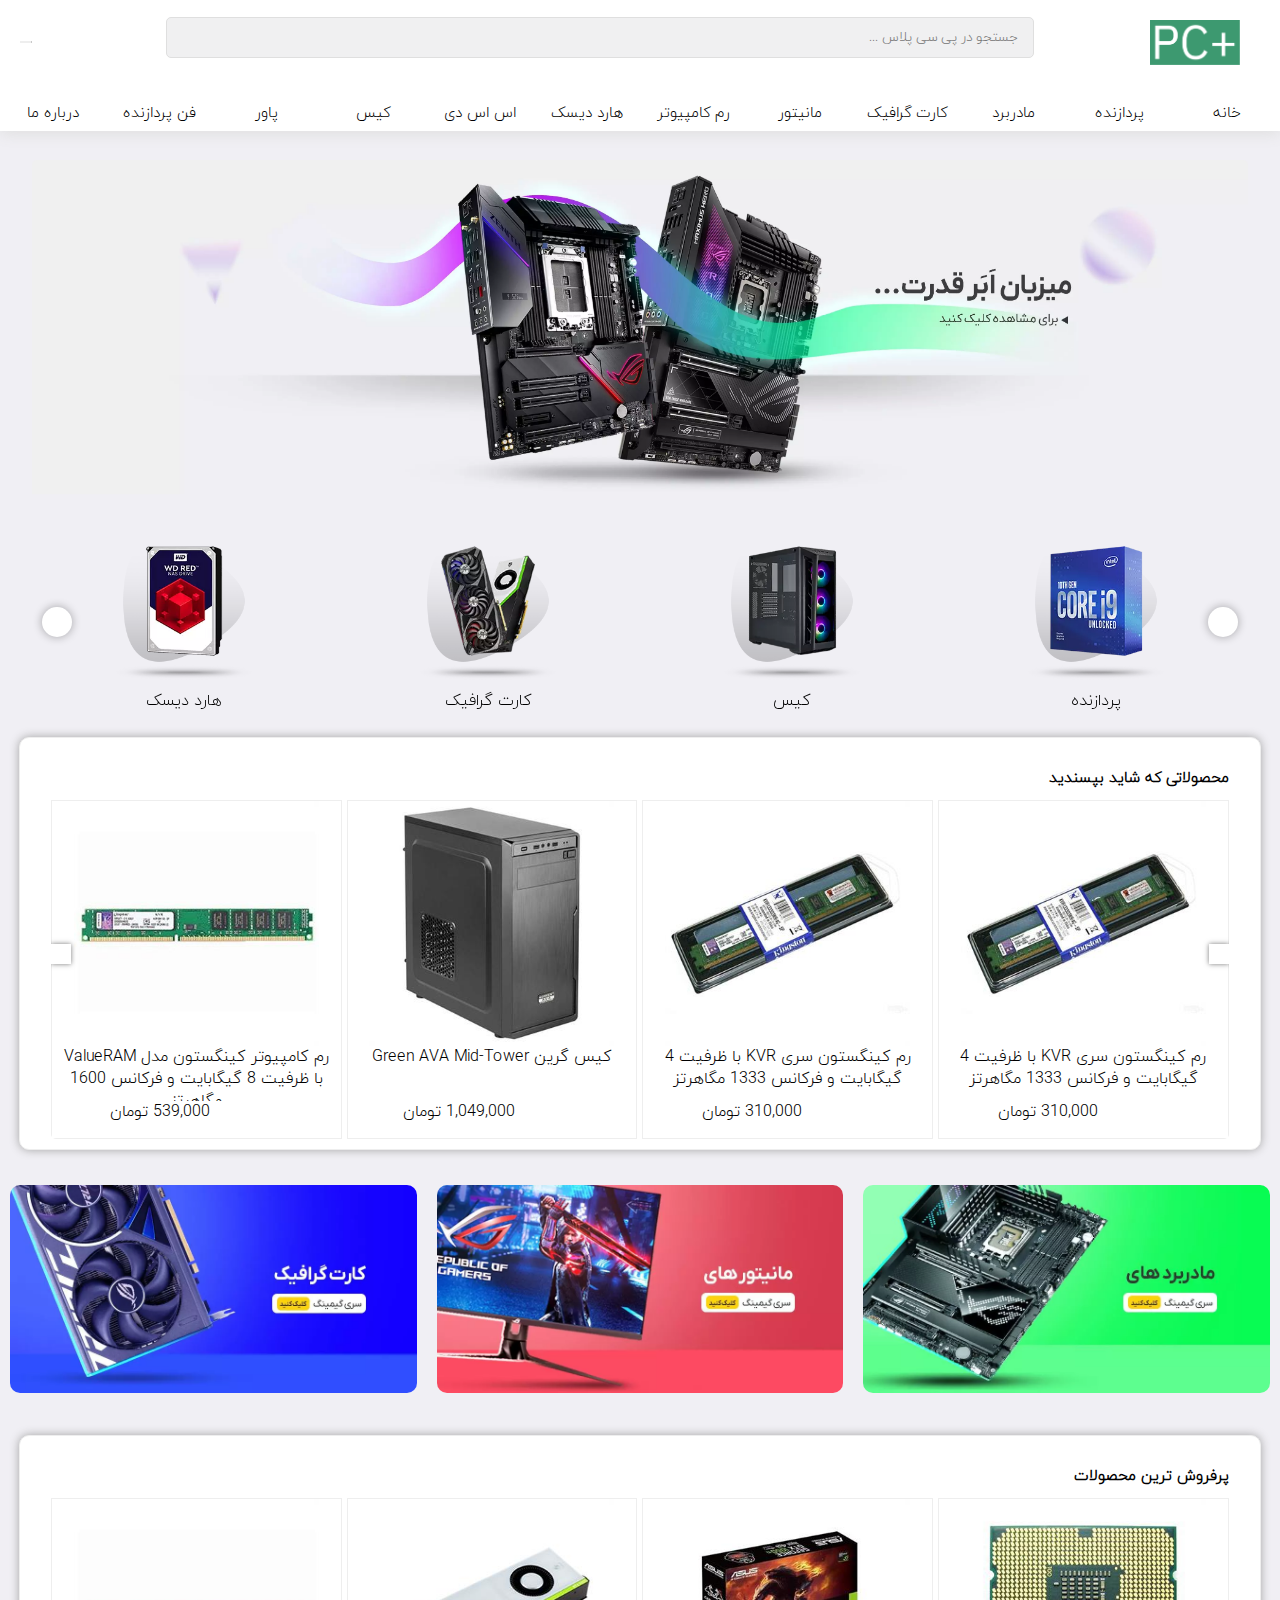
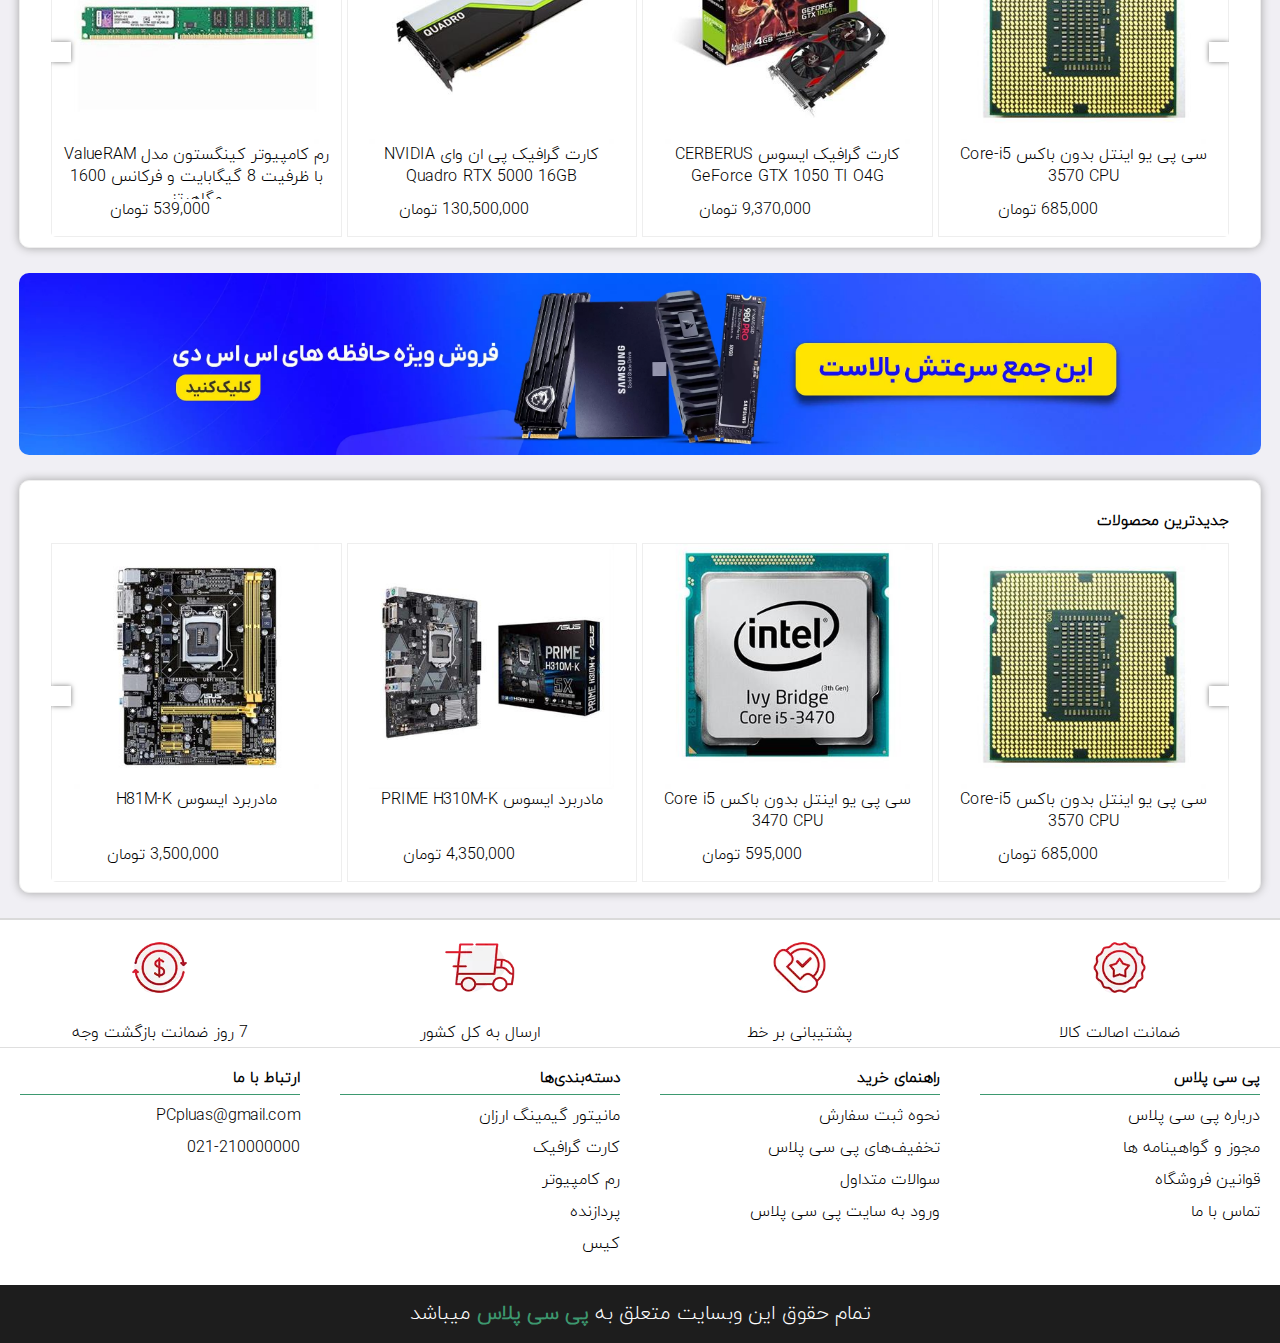
<file: index.html>
<!DOCTYPE html>
<html lang="fa" dir="rtl">

<head>
    <meta charset="UTF-8">
    <meta name="viewport" content="width=device-width, initial-scale=1.0">
    <link rel="stylesheet" href="./css/swiper-bundle.min.css">
    <link rel="stylesheet" href="./css/forall.css">
    <link rel="stylesheet" href="./css/index.css">
    <title>PC+</title>
</head>

<body>
    <div id="coverpage"></div>
    <header>
        <div class="header-top">
            <div class="icon-menu">
                <i class="fas fa-bars"></i>
            </div>
            <div class="logo">
                <img src="./img/WebSite/logo.png" alt="">
            </div>
            <div class="search">
                <input type="search" placeholder="جستجو در پی سی پلاس ...">
                <i class="fas fa-magnifying-glass"></i>
            </div>
            <div class="icons">
                <div class="user">
                    <a href="./login.html"><i class="fas fa-user"></i></a>
                </div>
                <div class="cart">
                    <a href="cart.html"><i class="fas fa-cart-shopping"></i></a>
                </div>
            </div>
        </div>
        <div class="menu-parent">
            <ul class="menu">
                <a href="index.html">
                    <li>خانه</li>
                </a>
                <a href="category.html?category=CPU">
                    <li>پردازنده</li>
                </a>
                <a href="category.html?category=motherboard">
                    <li>مادربرد</li>
                </a>
                <a href="category.html?category=GPU">
                    <li>کارت گرافیک</li>
                </a>
                <a href="category.html?category=monitor">
                    <li>مانیتور</li>
                </a>
                <a href="category.html?category=RAM">
                    <li>رم کامپیوتر</li>
                </a>
                <a href="category.html?category=harddisk">
                    <li>هارد دیسک</li>
                </a>
                <a href="category.html?category=SSD">
                    <li>اس اس دی</li>
                </a>
                <a href="category.html?category=case">
                    <li>کیس</li>
                </a>
                <a href="category.html?category=power">
                    <li>پاور</li>
                </a>
                <a href="category.html?category=fanCPU">
                    <li>فن پردازنده</li>
                </a>
                <a href="aboutus.html">
                    <li>درباره ما</li>
                </a>
            </ul>
        </div>
    </header>
    <main>
        <div class="swiper slider-images">
            <div class="swiper-wrapper">
                <div class="swiper-slide">
                    <a href="category.html?category=motherboard"><img src="./img/WebSite/1.webp" alt="slider"></a>
                </div>
                <div class="swiper-slide">
                    <a href=""><img src="./img/WebSite/2.webp" alt="slider"></a>
                </div>
                <div class="swiper-slide">
                    <a href="category.html?category=GPU"><img src="./img/WebSite/3.webp" alt="slider"></a>
                </div>
                <div class="swiper-slide">
                    <a href="category.html?category=CPU"><img src="./img/WebSite/4.webp" alt="slider"></a>
                </div>

                <div class="swiper-slide">
                    <a href="category.html?category=case"><img src="./img/WebSite/5.webp" alt="slider"></a>
                </div>
                <div class="swiper-slide">
                    <a href="category.html?category=power"><img src="./img/WebSite/6.webp" alt="slider"></a>
                </div>
            </div>
            <div class="btn-right">
                <div class="imgslider-button-prev"><i class="fa fa-chevron-right"></i></div>
            </div>
            <div class="btn-left">
                <div class="imgslider-button-next"><i class="fa fa-chevron-left"></i></div>
            </div>
        </div>
        <div class="swiper list-slider">
            <div class="swiper-wrapper">
                <div class="swiper-slide">
                    <a href="category.html?category=CPU">
                        <img src="./img/WebSite/cpu.webp" alt="">
                        <p>پردازنده</p>
                    </a>
                </div>
                <div class="swiper-slide">
                    <a href="category.html?category=case">
                        <img src="./img/WebSite/case.webp" alt="">
                        <p>کیس</p>
                    </a>
                </div>
                <div class="swiper-slide">
                    <a href="category.html?category=GPU">
                        <img src="./img/WebSite/gpu.webp" alt="">
                        <p>کارت گرافیک</p>
                    </a>
                </div>
                <div class="swiper-slide">
                    <a href="category.html?category=harddisk">
                        <img src="./img/WebSite/hard.webp" alt="">
                        <p>هارد دیسک</p>
                    </a>
                </div>
                <div class="swiper-slide">
                    <a href="category.html?category=motherboard">
                        <img src="./img/WebSite/matherbord.webp" alt="">
                        <p>مادربرد</p>
                    </a>
                </div>
                <div class="swiper-slide">
                    <a href="category.html?category=monitor">
                        <img src="./img/WebSite/monitor.webp" alt="">
                        <p>مانیتور</p>
                    </a>
                </div>
                <div class="swiper-slide">
                    <a href="category.html?category=power">
                        <img src="./img/WebSite/power.webp" alt="">
                        <p>پاور</p>
                    </a>
                </div>
                <div class="swiper-slide">
                    <a href="category.html?category=RAM">
                        <img src="./img/WebSite/ram.webp" alt="">
                        <p>رم کامپیوتر</p>
                    </a>
                </div>
                <div class="swiper-slide">
                    <a href="category.html?category=SSD">
                        <img src="./img/WebSite/ssd.webp" alt="">
                        <p>حافظه SSD</p>
                    </a>
                </div>
            </div>
            <div class="btn-right">
                <div class="button-prev-list"><i class="fa fa-chevron-right"></i></div>
            </div>
            <div class="btn-left">
                <div class="button-next-list"><i class="fa fa-chevron-left"></i></div>
            </div>
        </div>
        <div class="elem-random-product sliders">
            <div class="swiper random-product slider">
                <h6>محصولاتی که شاید بپسندید</h6>
                <div class="swiper-wrapper swiper-wrapper-random">
                </div>
                <div class="btn-right">
                    <div class="button-prev"><i class="fa fa-chevron-right"></i></div>
                </div>
                <div class="btn-left">
                    <div class="button-next"><i class="fa fa-chevron-left"></i></div>
                </div>
            </div>
        </div>
        <div class="pictures">
            <div class="picture">
                <a class="max-768" href="category.html?category=motherboard">
                    <img src="./img/WebSite/10.webp" alt="">
                </a>
                <a class="min-768" href="category.html?category=motherboard">
                    <img src="./img/WebSite/7.webp" alt="">
                </a>
            </div>
            <div class="picture">
                <a class="max-768" href="category.html?category=monitor">
                    <img src="./img/WebSite/11.webp" alt="">
                </a>
                <a class="min-768" href="category.html?category=monitor">
                    <img src="./img/WebSite/8.webp" alt="">
                </a>
            </div>
            <div class="picture">
                <a class="max-768" href="category.html?category=GPU">
                    <img src="./img/WebSite/12.webp" alt="">
                </a>
                <a class="min-768" href="category.html?category=GPU">
                    <img src="./img/WebSite/9.webp" alt="">
                </a>
            </div>
        </div>
        <div class="sliders">
            <div class="swiper slider best-seller">
                <h6>پرفروش ترین محصولات</h6>
                <div class="swiper-wrapper swiper-wrapper-best-seller">
                </div>
                <div class="btn-right">
                    <div class="button-prev"><i class="fa fa-chevron-right"></i></div>
                </div>
                <div class="btn-left">
                    <div class="button-next"><i class="fa fa-chevron-left"></i></div>
                </div>
            </div>
        </div>
        <div class="pics">
            <div class="picture">
                <a class="max-768" href="category.html?category=SSD">
                    <img src="./img/WebSite/13.webp" alt="">
                </a>
                <a class="min-768" href="category.html?category=SSD">
                    <img src="./img/WebSite/14.webp" alt="">
                </a>
            </div>
        </div>
        <div class="sliders">
            <div class="swiper slider new">
                <h6>جدیدترین محصولات</h6>
                <div class="swiper-wrapper swiper-wrapper-new">
                </div>
                <div class="btn-right">
                    <div class="button-prev"><i class="fa fa-chevron-right"></i></div>
                </div>
                <div class="btn-left">
                    <div class="button-next"><i class="fa fa-chevron-left"></i></div>
                </div>
            </div>
        </div>
    </main>
    <footer>
        <div class="top">
            <div class="option">
                <img src="./img/WebSite/15.webp" />
                <p>ضمانت اصالت کالا</p>
            </div>
            <div class="option">
                <img src="./img/WebSite/16.webp" />
                <p>پشتیبانی بر خط</p>
            </div>
            <div class="option">
                <img src="./img/WebSite/17.webp" />
                <p>ارسال به کل کشور</p>
            </div>
            <div class="option">
                <img src="./img/WebSite/18.webp" />
                <p>7 روز ضمانت بازگشت وجه</p>
            </div>
        </div>
        <div class="row">
            <div class="col-lg-4 col-6">
                <h1 class="title-h1">پی سی پلاس</h1>
                <ul>
                    <li><a href="">درباره پی سی پلاس</a></li>
                    <li><a href="">مجوز و گواهینامه ها</a></li>
                    <li><a href="">قوانین فروشگاه</a></li>
                    <li><a href="">تماس با ما</a></li>
                </ul>
            </div>
            <div class="col-lg-4 col-6">
                <h4>راهنمای خرید</h4>
                <ul>
                    <li><a href="">نحوه ثبت سفارش</a></li>
                    <li><a href="">تخفیف‌های پی سی پلاس</a></li>
                    <li><a href="">سوالات متداول</a></li>
                    <li><a href="login.html" title="ورود / ثبت نام در سامانه فروشگاه اینترنتی تاپ رایان">ورود به
                            سایت پی سی پلاس</a></li>
                </ul>
            </div>
            <div class="col-lg-4 col-12">
                <h4>دسته‌بندی‌ها</h4>
                <ul>
                    <li><a href="category.html?category=monitor">مانیتور گیمینگ ارزان</a></li>
                    <li><a href="category.html?category=GPU">کارت گرافیک</a></li>
                    <li><a href="category.html?category=RAM">رم کامپیوتر</a></li>
                    <li><a href="category.html?category=CPU">پردازنده</a></li>
                    <li><a href="category.html?category=case">کیس</a></li>
                </ul>
            </div>
            <div class="col-lg-4 col-12">
                <h4>ارتباط با ما</h4>
                <ul>
                    <li><a href=""><i class="fas fa-envelope"></i> PCpluas@gmail.com </a></li>
                    <li><a href=""><i class="fas fa-phone"></i> 021-210000000 </a></a></li>
                </ul>
            </div>
        </div>
        <div class="copy-right">
            <p>تمام حقوق این وبسایت متعلق به <span>پی سی پلاس</span> میباشد</p>
        </div>
    </footer>
    <script src="./js/sweetalert2.js"></script>
    <script src="./js/swiper-bundle.min.js"></script>
    <script src="./js/fontawesome.js"></script>
    <script src="./js/forall.js"></script>
    <script type="module" src="./js/index.js"></script>
</body>

</html>
</file>
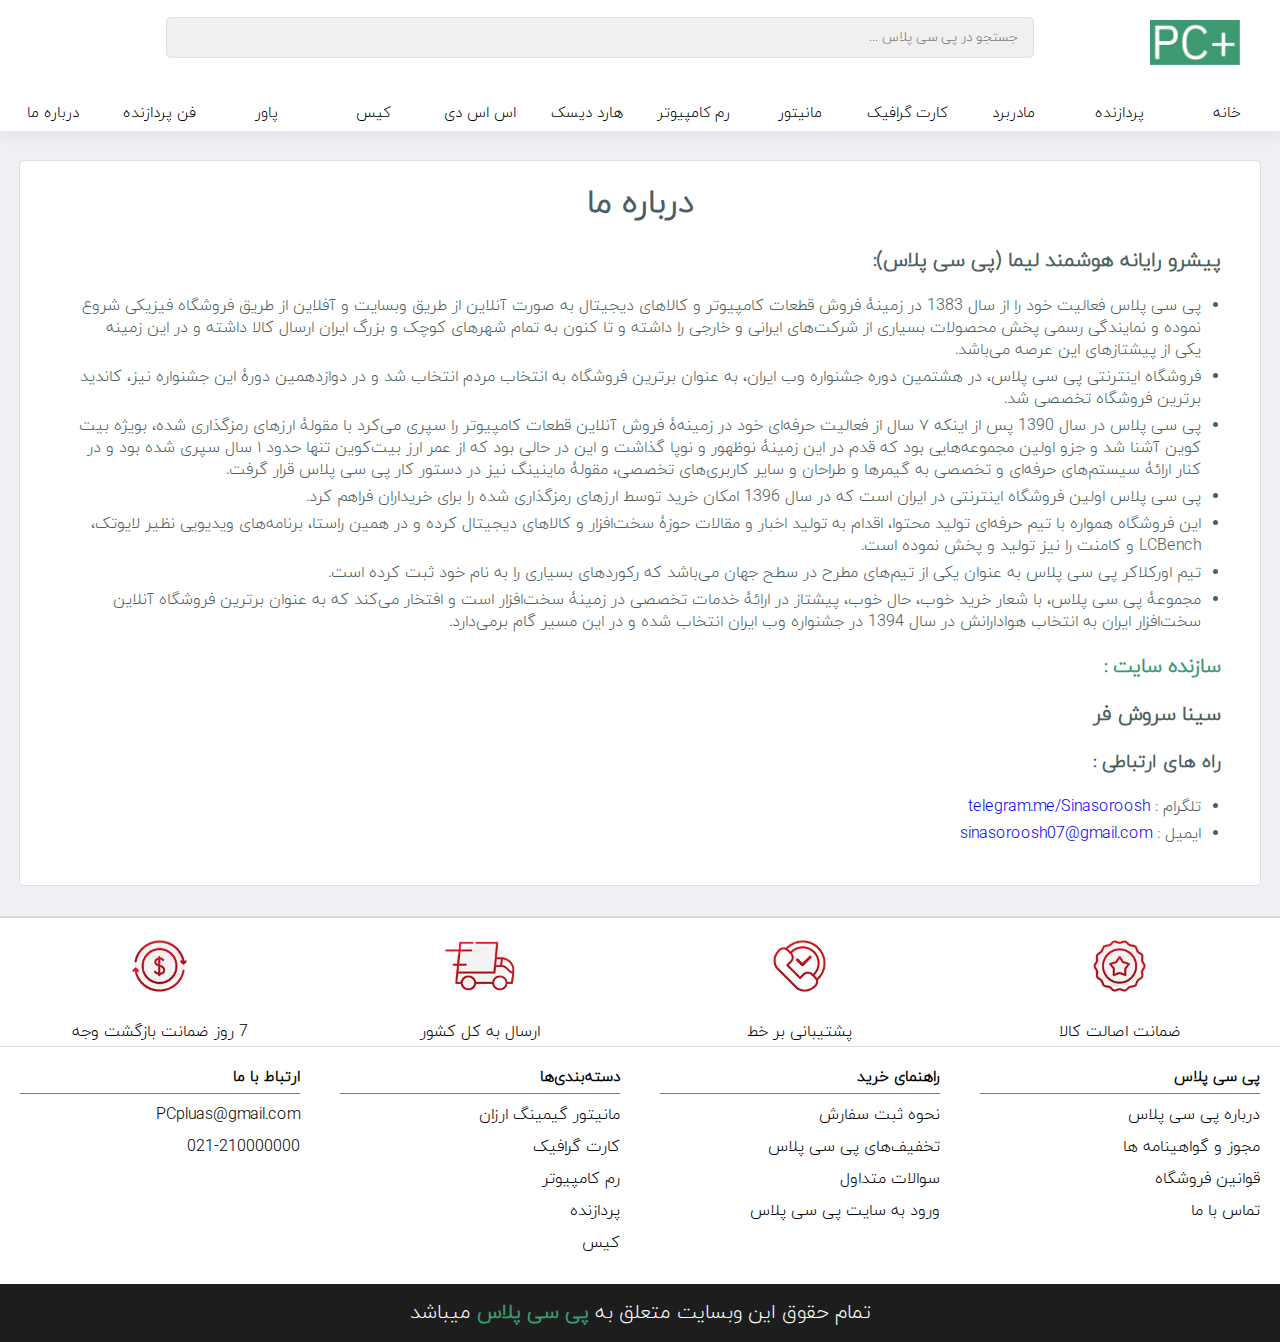
<file: aboutus.html>
<!DOCTYPE html>
<html lang="fa" dir="rtl">

<head>
    <meta charset="UTF-8">
    <meta name="viewport" content="width=device-width, initial-scale=1.0">
    <link rel="stylesheet" href="./css/swiper-bundle.min.css">
    <link rel="stylesheet" href="./css/forall.css">
    <link rel="stylesheet" href="./css/aboutus.css">
    <title>PC+</title>
</head>

<body>
    <div id="coverpage"></div>
    <header>
        <div class="header-top">
            <div class="icon-menu">
                <i class="fas fa-bars"></i>
            </div>
            <div class="logo">
                <img src="./img/WebSite/logo.png" alt="">
            </div>
            <div class="search">
                <input type="search" placeholder="جستجو در پی سی پلاس ...">
                <i class="fas fa-magnifying-glass"></i>
            </div>
            <div class="icons">
                <div class="user">
                    <a href="./login.html"><i class="fas fa-user"></i></a>
                </div>
                <div class="cart">
                    <a href="cart.html"><i class="fas fa-cart-shopping"></i></a>
                </div>
            </div>
        </div>
        <div class="menu-parent">
            <ul class="menu">
                <a href="index.html">
                    <li>خانه</li>
                </a>
                <a href="category.html?category=CPU">
                    <li>پردازنده</li>
                </a>
                <a href="category.html?category=motherboard">
                    <li>مادربرد</li>
                </a>
                <a href="category.html?category=GPU">
                    <li>کارت گرافیک</li>
                </a>
                <a href="category.html?category=monitor">
                    <li>مانیتور</li>
                </a>
                <a href="category.html?category=RAM">
                    <li>رم کامپیوتر</li>
                </a>
                <a href="category.html?category=harddisk">
                    <li>هارد دیسک</li>
                </a>
                <a href="category.html?category=SSD">
                    <li>اس اس دی</li>
                </a>
                <a href="category.html?category=case">
                    <li>کیس</li>
                </a>
                <a href="category.html?category=power">
                    <li>پاور</li>
                </a>
                <a href="category.html?category=fanCPU">
                    <li>فن پردازنده</li>
                </a>
                <a href="aboutus.html">
                    <li>درباره ما</li>
                </a>
            </ul>
        </div>
    </header>
    <main>
        <div class="container">
            <div class="card">
                <div class="head-title">
                    <h1>درباره ما</h1>
                    <div class="text">
                        <div class="box box-1">
                            <h2>پیشرو رایانه هوشمند لیما (پی سی پلاس):</h2>
                            <ul>
                                <li><span>پی سی پلاس فعالیت خود را از سال 1383 در زمینۀ فروش قطعات کامپیوتر و کالاهای دیجیتال به صورت آنلاین از طریق وبسایت و آفلاین از طریق فروشگاه فیزیکی شروع نموده و نمایندگی رسمی پخش محصولات بسیاری از شرکت‌های ایرانی و خارجی را داشته و تا کنون به تمام شهرهای کوچک و بزرگ ایران ارسال کالا داشته و در این زمینه یکی از پیشتازهای این عرصه می‌باشد.</span></li>
                                <li><span>فروشگاه اینترنتی پی سی پلاس، در هشتمین دوره جشنواره وب ایران، به عنوان برترین فروشگاه به انتخاب مردم انتخاب شد و در دوازدهمین دورۀ این جشنواره نیز، کاندید برترین فروشگاه تخصصی شد.</span></li>
                                <li><span>پی سی پلاس در سال 1390 پس از اینکه ۷ سال از فعالیت حرفه‌ای خود در زمینه‌ۀ فروش آنلاین قطعات کامپیوتر را سپری می‌کرد با مقولۀ ارزهای رمزگذاری شده، بویژه بیت کوین آشنا شد و جزو اولین مجموعه‌هایی بود که قدم در این زمینۀ نوظهور و نوپا گذاشت و این در حالی بود که از عمر ارز بیت‌کوین تنها حدود ۱ سال سپری شده بود و در کنار ارائۀ سیستم‌های حرفه‌ای و تخصصی به گیمرها و طراحان و سایر کاربری‌های تخصصی، مقولۀ ماینینگ نیز در دستور کار پی سی پلاس قرار گرفت.</span></li>
                                <li><span>پی سی پلاس اولین فروشگاه اینترنتی در ایران است که در سال 1396 امکان خرید توسط ارزهای رمزگذاری شده را برای خریداران فراهم کرد.</span></li>
                                <li><span>این فروشگاه همواره با تیم حرفه‌ای تولید محتوا، اقدام به تولید اخبار و مقالات حوزۀ سخت‌افزار و کالاهای دیجیتال کرده و در همین راستا، برنامه‌های ویدیویی نظیر لایوتک، LCBench و کامنت را نیز تولید و پخش نموده است.</span></li>
                                <li><span>تیم اورکلاکر پی سی پلاس به عنوان یکی از تیم‌های مطرح در سطح جهان می‌باشد که رکوردهای بسیاری را به نام خود ثبت کرده است.</span></li>
                                <li><span>مجموعۀ پی سی پلاس، با شعار خرید خوب، حال خوب، پیشتاز در ارائۀ خدمات تخصصی در زمینۀ سخت‌افزار است و افتخار می‌کند که به عنوان برترین فروشگاه آنلاین سخت‌افزار ایران به انتخاب هوادارانش در سال 1394 در جشنواره وب ایران انتخاب شده و در این مسیر گام بر‌می‌دارد.</span></li>
                                </ul>
                        </div>
                        <div class="box box-2">
                            <h2>سازنده سایت : </h2>
                            <h2>سینا سروش فر</h2>
                            <h3>راه های ارتباطی : </h3>
                            <ul>
                                <li>تلگرام : <a href="https://telegram.me/Sinasoroosh"><span>telegram.me/Sinasoroosh</span></a></li>
                                <li>ایمیل : <a href="mailto:sinasoroosh07@gmail.com"><span>sinasoroosh07@gmail.com</span></a></li>
                        </div>
                    </div>
                </div>
            </div>
        </div>
    </main>
    <footer>
        <div class="top">
            <div class="option">
                <img src="./img/WebSite/15.webp" />
                <p>ضمانت اصالت کالا</p>
            </div>
            <div class="option">
                <img src="./img/WebSite/16.webp" />
                <p>پشتیبانی بر خط</p>
            </div>
            <div class="option">
                <img src="./img/WebSite/17.webp" />
                <p>ارسال به کل کشور</p>
            </div>
            <div class="option">
                <img src="./img/WebSite/18.webp" />
                <p>7 روز ضمانت بازگشت وجه</p>
            </div>
        </div>
        <div class="row">
            <div class="col-lg-4 col-6">
                <h1 class="title-h1">پی سی پلاس</h1>
                <ul>
                    <li><a href="">درباره پی سی پلاس</a></li>
                    <li><a href="">مجوز و گواهینامه ها</a></li>
                    <li><a href="">قوانین فروشگاه</a></li>
                    <li><a href="">تماس با ما</a></li>
                </ul>
            </div>
            <div class="col-lg-4 col-6">
                <h4>راهنمای خرید</h4>
                <ul>
                    <li><a href="">نحوه ثبت سفارش</a></li>
                    <li><a href="">تخفیف‌های پی سی پلاس</a></li>
                    <li><a href="">سوالات متداول</a></li>
                    <li><a href="login.html" title="ورود / ثبت نام در سامانه فروشگاه اینترنتی تاپ رایان">ورود به
                            سایت پی سی پلاس</a></li>
                </ul>
            </div>
            <div class="col-lg-4 col-12">
                <h4>دسته‌بندی‌ها</h4>
                <ul>
                    <li><a href="category.html?category=monitor">مانیتور گیمینگ ارزان</a></li>
                    <li><a href="category.html?category=GPU">کارت گرافیک</a></li>
                    <li><a href="category.html?category=RAM">رم کامپیوتر</a></li>
                    <li><a href="category.html?category=CPU">پردازنده</a></li>
                    <li><a href="category.html?category=case">کیس</a></li>
                </ul>
            </div>
            <div class="col-lg-4 col-12">
                <h4>ارتباط با ما</h4>
                <ul>
                    <li><a href=""><i class="fas fa-envelope"></i> PCpluas@gmail.com </a></li>
                    <li><a href=""><i class="fas fa-phone"></i> 021-210000000 </a></a></li>
                </ul>
            </div>
        </div>
        <div class="copy-right">
            <p>تمام حقوق این وبسایت متعلق به <span>پی سی پلاس</span> میباشد</p>
        </div>
    </footer>
    <script src="./js/sweetalert2.js"></script>
    <script src="./js/swiper-bundle.min.js"></script>
    <script src="./js/fontawesome.js"></script>
    <script src="./js/forall.js"></script>
</body>

</html>
</file>
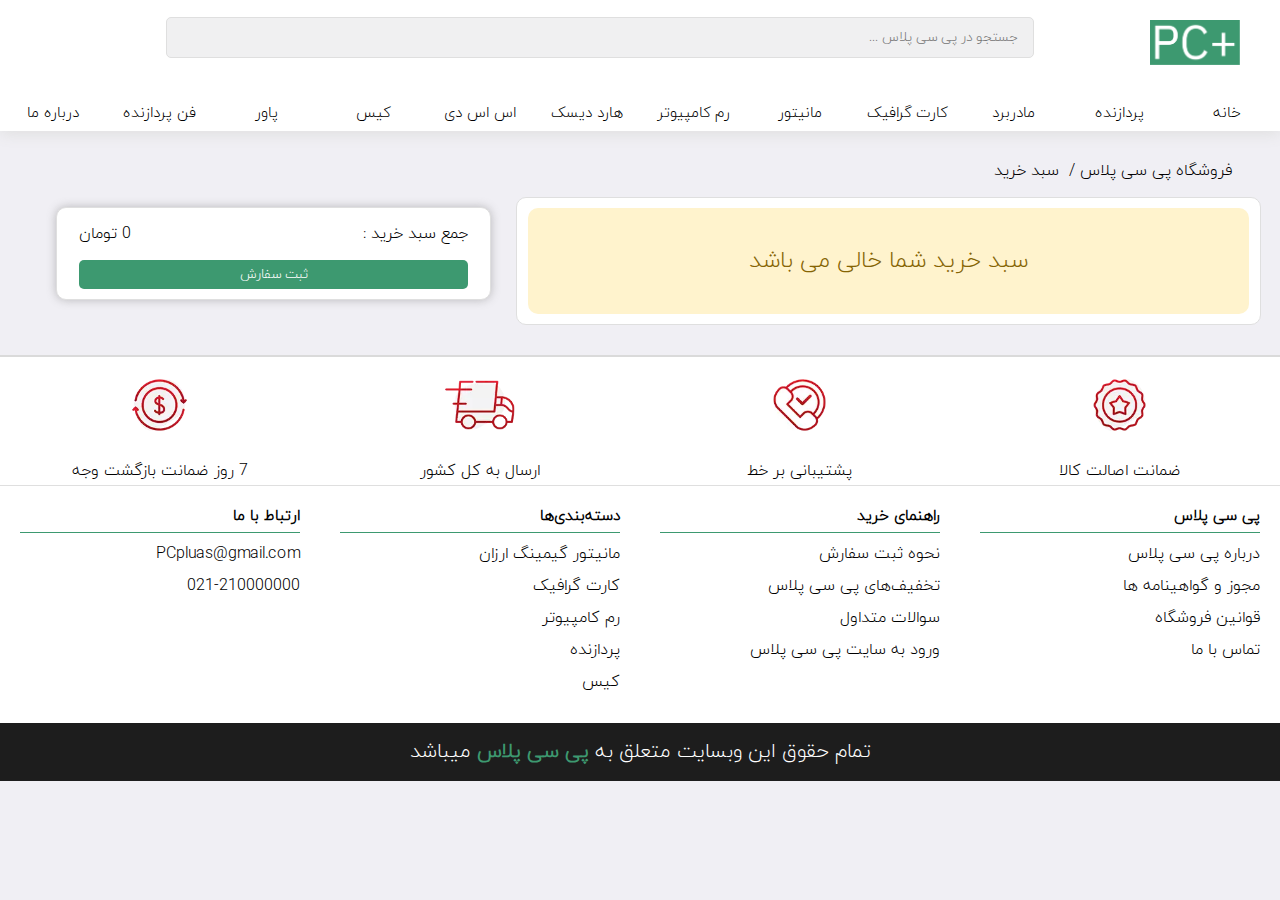
<file: cart.html>
<!DOCTYPE html>
<html lang="fa" dir="rtl">

<head>
    <meta charset="UTF-8">
    <meta name="viewport" content="width=device-width, initial-scale=1.0">
    <link rel="stylesheet" href="./css/swiper-bundle.min.css">
    <link rel="stylesheet" href="./css/forall.css">
    <link rel="stylesheet" href="./css/cart.css">
    <title>PC+</title>
</head>

<body>
    <div id="coverpage"></div>
    <header>
        <div class="header-top">
            <div class="icon-menu">
                <i class="fas fa-bars"></i>
            </div>
            <div class="logo">
                <img src="./img/WebSite/logo.png" alt="">
            </div>
            <div class="search">
                <input type="search" placeholder="جستجو در پی سی پلاس ...">
                <i class="fas fa-magnifying-glass"></i>
            </div>
            <div class="icons">
                <div class="user">
                    <a href="./login.html"><i class="fas fa-user"></i></a>
                </div>
                <div class="cart">
                    <a href="cart.html"><i class="fas fa-cart-shopping"></i></a>
                </div>
            </div>
        </div>
        <div class="menu-parent">
            <ul class="menu">
                <a href="index.html">
                    <li>خانه</li>
                </a>
                <a href="category.html?category=CPU">
                    <li>پردازنده</li>
                </a>
                <a href="category.html?category=motherboard">
                    <li>مادربرد</li>
                </a>
                <a href="category.html?category=GPU">
                    <li>کارت گرافیک</li>
                </a>
                <a href="category.html?category=monitor">
                    <li>مانیتور</li>
                </a>
                <a href="category.html?category=RAM">
                    <li>رم کامپیوتر</li>
                </a>
                <a href="category.html?category=harddisk">
                    <li>هارد دیسک</li>
                </a>
                <a href="category.html?category=SSD">
                    <li>اس اس دی</li>
                </a>
                <a href="category.html?category=case">
                    <li>کیس</li>
                </a>
                <a href="category.html?category=power">
                    <li>پاور</li>
                </a>
                <a href="category.html?category=fanCPU">
                    <li>فن پردازنده</li>
                </a>
                <a href="aboutus.html">
                    <li>درباره ما</li>
                </a>
            </ul>
        </div>
    </header>
    <main>
        <div class="bread-crumb">
            <nav aria-label="breadcrumb">
                <ol class="breadcrumb view">
                    <li class="breadcrumb-item"><a href="index.html">فروشگاه پی سی پلاس / </a></li>
                    <li class="breadcrumb-item"><a href="">سبد خرید</a></li>
                </ol>
            </nav>
        </div>
        <div class="conntent">
            <div class="proudcts">
                <div class="cutaner">
                </div>
            </div>
            <div class="sum">
                <div class="price">
                    <div>
                        <p>جمع سبد خرید :</p>
                    </div>
                    <div>
                        <p class="sum-cart"></p>
                    </div>
                </div>
                <div class="btn">
                    <button>ثبت سفارش</button>
                </div>
            </div>
        </div>
    </main>
    <footer>
        <div class="top">
            <div class="option">
                <img src="./img/WebSite/15.webp" />
                <p>ضمانت اصالت کالا</p>
            </div>
            <div class="option">
                <img src="./img/WebSite/16.webp" />
                <p>پشتیبانی بر خط</p>
            </div>
            <div class="option">
                <img src="./img/WebSite/17.webp" />
                <p>ارسال به کل کشور</p>
            </div>
            <div class="option">
                <img src="./img/WebSite/18.webp" />
                <p>7 روز ضمانت بازگشت وجه</p>
            </div>
        </div>
        <div class="row">
            <div class="col-lg-4 col-6">
                <h1 class="title-h1">پی سی پلاس</h1>
                <ul>
                    <li><a href="">درباره پی سی پلاس</a></li>
                    <li><a href="">مجوز و گواهینامه ها</a></li>
                    <li><a href="">قوانین فروشگاه</a></li>
                    <li><a href="">تماس با ما</a></li>
                </ul>
            </div>
            <div class="col-lg-4 col-6">
                <h4>راهنمای خرید</h4>
                <ul>
                    <li><a href="">نحوه ثبت سفارش</a></li>
                    <li><a href="">تخفیف‌های پی سی پلاس</a></li>
                    <li><a href="">سوالات متداول</a></li>
                    <li><a href="login.html" title="ورود / ثبت نام در سامانه فروشگاه اینترنتی تاپ رایان">ورود به
                            سایت پی سی پلاس</a></li>
                </ul>
            </div>
            <div class="col-lg-4 col-12">
                <h4>دسته‌بندی‌ها</h4>
                <ul>
                    <li><a href="category.html?category=monitor">مانیتور گیمینگ ارزان</a></li>
                    <li><a href="category.html?category=GPU">کارت گرافیک</a></li>
                    <li><a href="category.html?category=RAM">رم کامپیوتر</a></li>
                    <li><a href="category.html?category=CPU">پردازنده</a></li>
                    <li><a href="category.html?category=case">کیس</a></li>
                </ul>
            </div>
            <div class="col-lg-4 col-12">
                <h4>ارتباط با ما</h4>
                <ul>
                    <li><a href=""><i class="fas fa-envelope"></i> PCpluas@gmail.com </a></li>
                    <li><a href=""><i class="fas fa-phone"></i> 021-210000000 </a></a></li>
                </ul>
            </div>
        </div>
        <div class="copy-right">
            <p>تمام حقوق این وبسایت متعلق به <span>پی سی پلاس</span> میباشد</p>
        </div>
    </footer>
    <script src="./js/sweetalert2.js"></script>
    <script src="./js/swiper-bundle.min.js"></script>
    <script src="./js/fontawesome.js"></script>
    <script src="./js/forall.js"></script>
    <script src="./js/cart.js"></script>
</body>

</html>
</file>
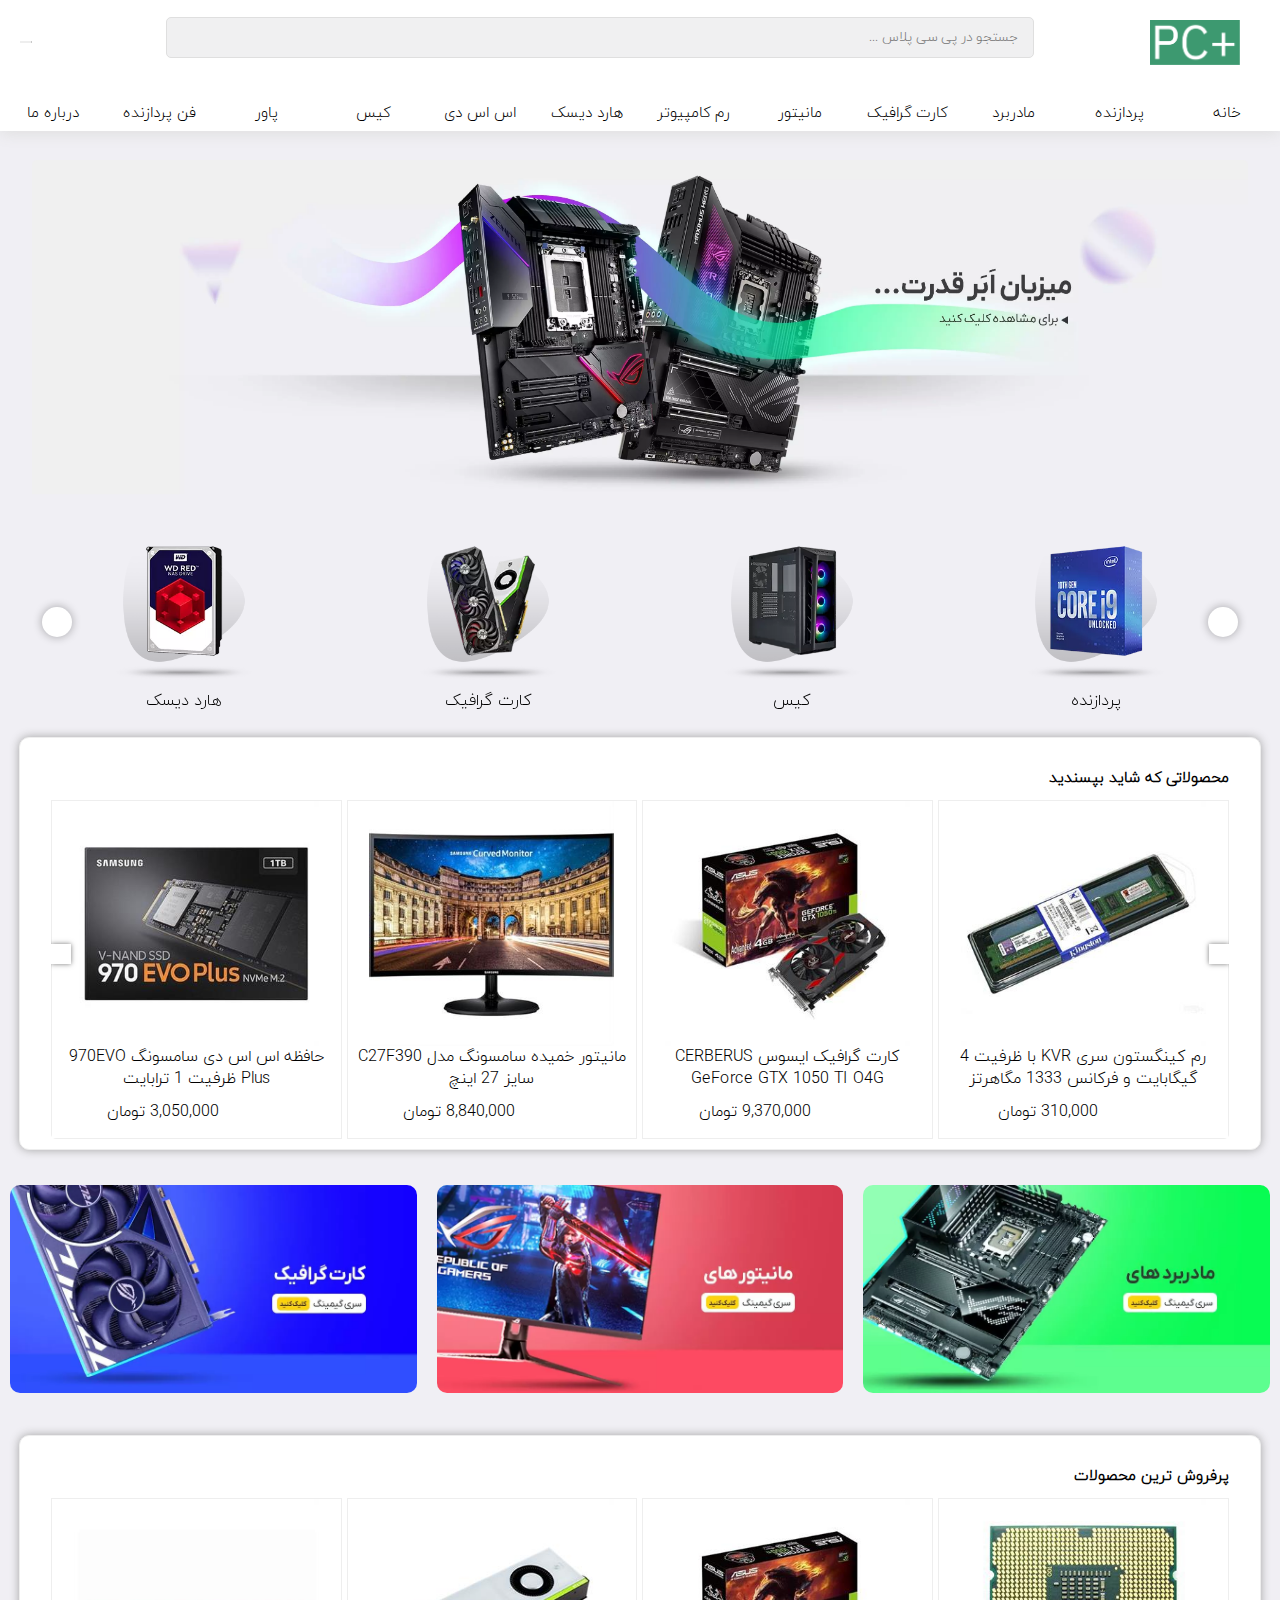
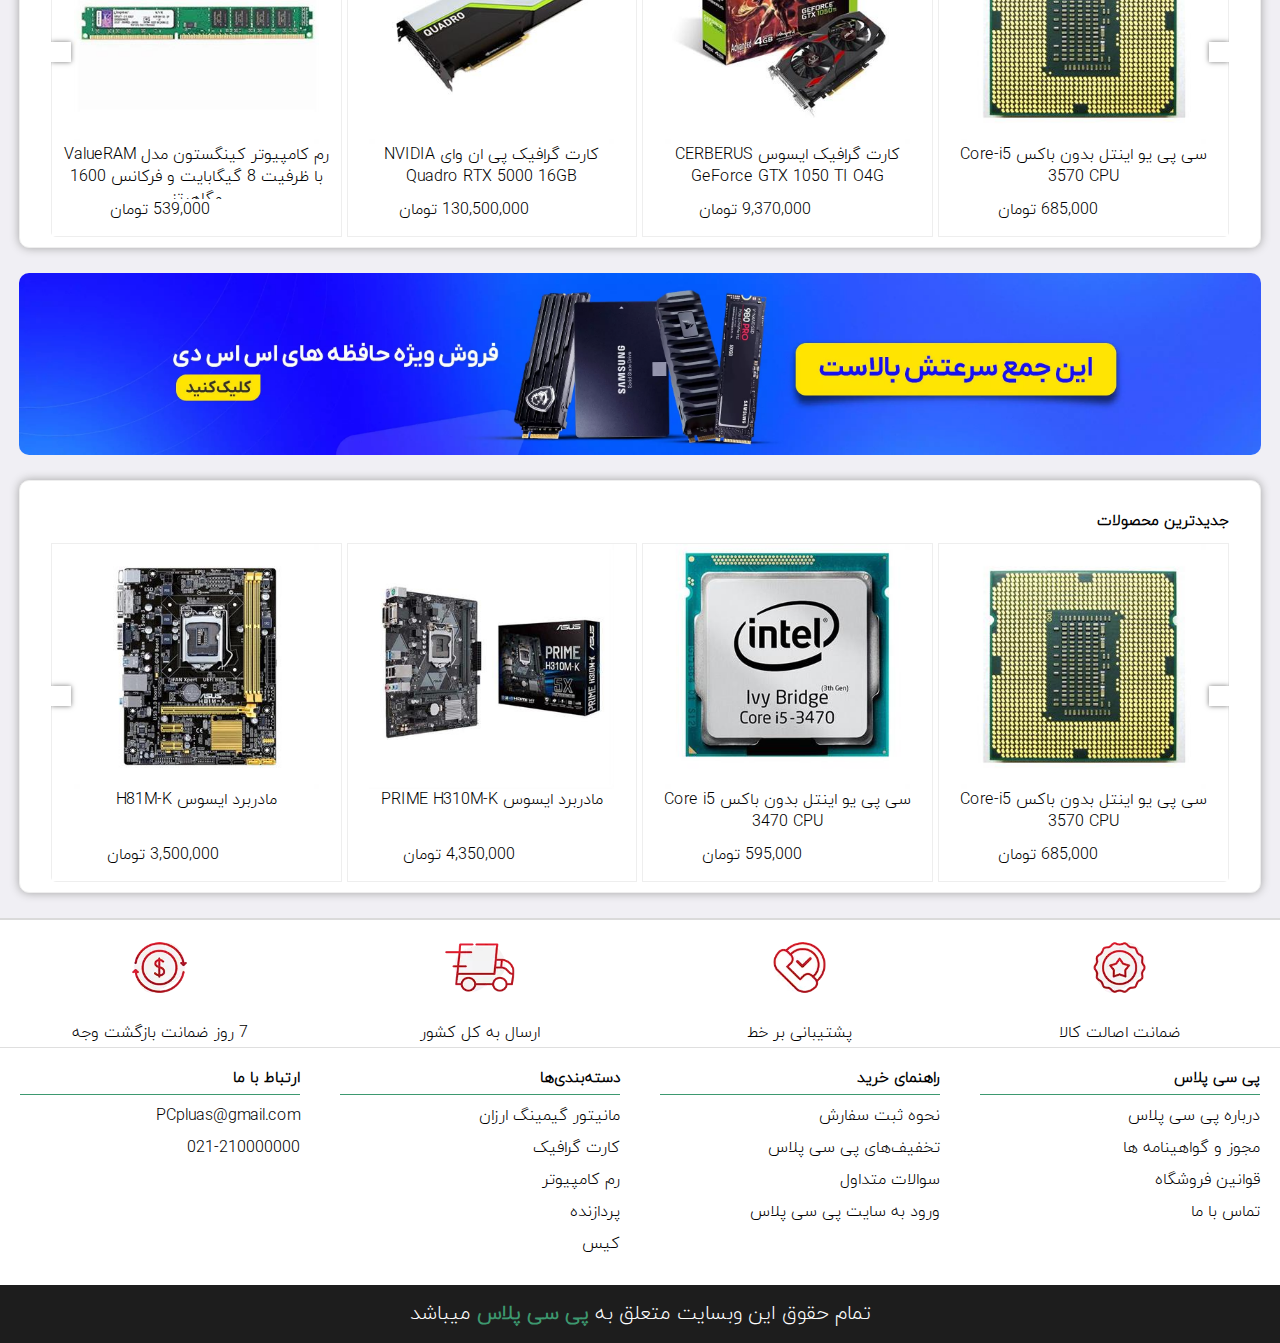
<file: category.html>
<!DOCTYPE html>
<html lang="fa" dir="rtl">

<head>
    <meta charset="UTF-8">
    <meta name="viewport" content="width=device-width, initial-scale=1.0">
    <link rel="stylesheet" href="./css/swiper-bundle.min.css">
    <link rel="stylesheet" href="./css/forall.css">
    <link rel="stylesheet" href="./css/category.css">
    <title>PC+</title>
</head>

<body>
    <div id="coverpage"></div>
    <header>
        <div class="header-top">
            <div class="icon-menu">
                <i class="fas fa-bars"></i>
            </div>
            <div class="logo">
                <img src="./img/WebSite/logo.png" alt="">
            </div>
            <div class="search">
                <input type="search" placeholder="جستجو در پی سی پلاس ...">
                <i class="fas fa-magnifying-glass"></i>
            </div>
            <div class="icons">
                <div class="user">
                    <a href="./login.html"><i class="fas fa-user"></i></a>
                </div>
                <div class="cart">
                    <a href="cart.html"><i class="fas fa-cart-shopping"></i></a>
                </div>
            </div>
        </div>
        <div class="menu-parent">
            <ul class="menu">
                <a href="index.html">
                    <li>خانه</li>
                </a>
                <a href="category.html?category=CPU">
                    <li>پردازنده</li>
                </a>
                <a href="category.html?category=motherboard">
                    <li>مادربرد</li>
                </a>
                <a href="category.html?category=GPU">
                    <li>کارت گرافیک</li>
                </a>
                <a href="category.html?category=monitor">
                    <li>مانیتور</li>
                </a>
                <a href="category.html?category=RAM">
                    <li>رم کامپیوتر</li>
                </a>
                <a href="category.html?category=harddisk">
                    <li>هارد دیسک</li>
                </a>
                <a href="category.html?category=SSD">
                    <li>اس اس دی</li>
                </a>
                <a href="category.html?category=case">
                    <li>کیس</li>
                </a>
                <a href="category.html?category=power">
                    <li>پاور</li>
                </a>
                <a href="category.html?category=fanCPU">
                    <li>فن پردازنده</li>
                </a>
                <a href="aboutus.html">
                    <li>درباره ما</li>
                </a>
            </ul>
        </div>
    </header>
    <main>
        <div class="bread-crumb">
            <nav aria-label="breadcrumb">
                <ol class="breadcrumb view">
                </ol>
            </nav>
        </div>
        <div id="page-content-wrapper">
            <div class="widget">
                <div class="list-main b-bottom">
                    <h1 class="h2-title"></h1>
                    <div class="grid-list-buttons icons">
                        <span id="table" class="sel-mode"><i id="table" class="fa fa-table"></i></span>
                        <span id="list"><i id="list" class="fa fa-list"></i></span>
                    </div>
                </div>
                <div class="list-main pb-1 my-sorter-box" id="sorter-box">
                    <div class="grid-list-buttons light">
                        <button class="btn-sortmode sel-btn-sortmode" id="assumption">پیش فرض</button>
                        <button class="btn-sortmode" id="costdesc">گران ترین</button>
                        <button class="btn-sortmode " id="costasc">ارزان ترین</button>
                    </div>
                </div>
                <div id="listing-result">
                    <div class="gridview">
                        <div class="row">
                        </div>
                    </div>
                </div>
            </div>
        </div>
    </main>
    <footer>
        <div class="top">
            <div class="option">
                <img src="./img/WebSite/15.webp" />
                <p>ضمانت اصالت کالا</p>
            </div>
            <div class="option">
                <img src="./img/WebSite/16.webp" />
                <p>پشتیبانی بر خط</p>
            </div>
            <div class="option">
                <img src="./img/WebSite/17.webp" />
                <p>ارسال به کل کشور</p>
            </div>
            <div class="option">
                <img src="./img/WebSite/18.webp" />
                <p>7 روز ضمانت بازگشت وجه</p>
            </div>
        </div>
        <div class="row">
            <div class="col-lg-4 col-6">
                <h1 class="title-h1">پی سی پلاس</h1>
                <ul>
                    <li><a href="">درباره پی سی پلاس</a></li>
                    <li><a href="">مجوز و گواهینامه ها</a></li>
                    <li><a href="">قوانین فروشگاه</a></li>
                    <li><a href="">تماس با ما</a></li>
                </ul>
            </div>
            <div class="col-lg-4 col-6">
                <h4>راهنمای خرید</h4>
                <ul>
                    <li><a href="">نحوه ثبت سفارش</a></li>
                    <li><a href="">تخفیف‌های پی سی پلاس</a></li>
                    <li><a href="">سوالات متداول</a></li>
                    <li><a href="login.html" title="ورود / ثبت نام در سامانه فروشگاه اینترنتی تاپ رایان">ورود به
                            سایت پی سی پلاس</a></li>
                </ul>
            </div>
            <div class="col-lg-4 col-12">
                <h4>دسته‌بندی‌ها</h4>
                <ul>
                    <li><a href="category.html?category=monitor">مانیتور گیمینگ ارزان</a></li>
                    <li><a href="category.html?category=GPU">کارت گرافیک</a></li>
                    <li><a href="category.html?category=RAM">رم کامپیوتر</a></li>
                    <li><a href="category.html?category=CPU">پردازنده</a></li>
                    <li><a href="category.html?category=case">کیس</a></li>
                </ul>
            </div>
            <div class="col-lg-4 col-12">
                <h4>ارتباط با ما</h4>
                <ul>
                    <li><a href=""><i class="fas fa-envelope"></i> PCpluas@gmail.com </a></li>
                    <li><a href=""><i class="fas fa-phone"></i> 021-210000000 </a></a></li>
                </ul>
            </div>
        </div>
        <div class="copy-right">
            <p>تمام حقوق این وبسایت متعلق به <span>پی سی پلاس</span> میباشد</p>
        </div>
    </footer>
    <script src="./js/sweetalert2.js"></script>
    <script src="./js/swiper-bundle.min.js"></script>
    <script src="./js/fontawesome.js"></script>
    <script src="./js/forall.js"></script>
    <script type="module" src="./js/category.js"></script>
</body>

</html>
</file>
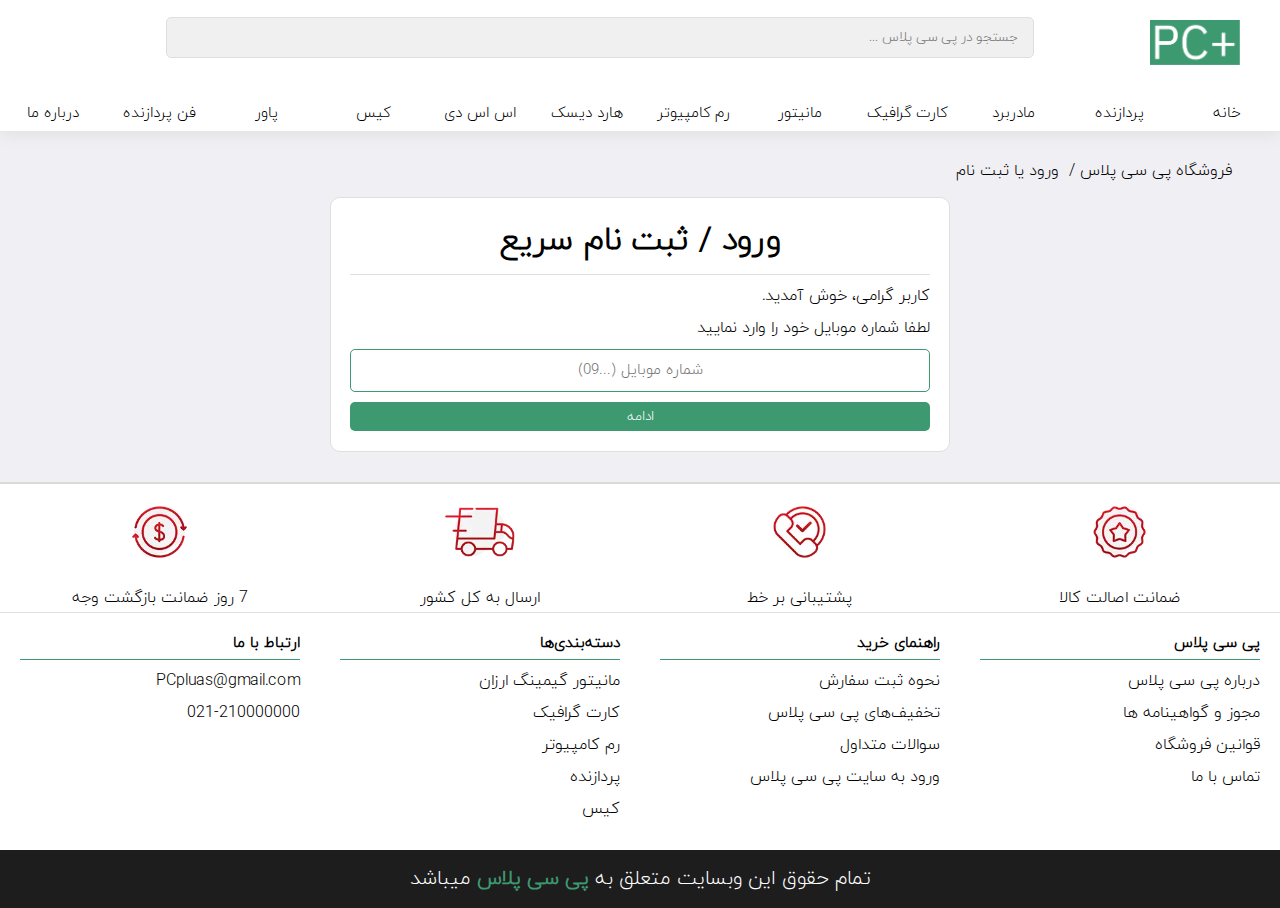
<file: login.html>
<!DOCTYPE html>
<html lang="fa" dir="rtl">

<head>
    <meta charset="UTF-8">
    <meta name="viewport" content="width=device-width, initial-scale=1.0">
    <link rel="stylesheet" href="./css/swiper-bundle.min.css">
    <link rel="stylesheet" href="./css/forall.css">
    <link rel="stylesheet" href="./css/login.css">
    <title>PC+</title>
</head>

<body>
    <div id="coverpage"></div>
    <header>
        <div class="header-top">
            <div class="icon-menu">
                <i class="fas fa-bars"></i>
            </div>
            <div class="logo">
                <img src="./img/WebSite/logo.png" alt="">
            </div>
            <div class="search">
                <input type="search" placeholder="جستجو در پی سی پلاس ...">
                <i class="fas fa-magnifying-glass"></i>
            </div>
            <div class="icons">
                <div class="user">
                    <a href="./login.html"><i class="fas fa-user"></i></a>
                </div>
                <div class="cart">
                    <a href="cart.html"><i class="fas fa-cart-shopping"></i></a>
                </div>
            </div>
        </div>
        <div class="menu-parent">
            <ul class="menu">
                <a href="index.html">
                    <li>خانه</li>
                </a>
                <a href="category.html?category=CPU">
                    <li>پردازنده</li>
                </a>
                <a href="category.html?category=motherboard">
                    <li>مادربرد</li>
                </a>
                <a href="category.html?category=GPU">
                    <li>کارت گرافیک</li>
                </a>
                <a href="category.html?category=monitor">
                    <li>مانیتور</li>
                </a>
                <a href="category.html?category=RAM">
                    <li>رم کامپیوتر</li>
                </a>
                <a href="category.html?category=harddisk">
                    <li>هارد دیسک</li>
                </a>
                <a href="category.html?category=SSD">
                    <li>اس اس دی</li>
                </a>
                <a href="category.html?category=case">
                    <li>کیس</li>
                </a>
                <a href="category.html?category=power">
                    <li>پاور</li>
                </a>
                <a href="category.html?category=fanCPU">
                    <li>فن پردازنده</li>
                </a>
                <a href="aboutus.html">
                    <li>درباره ما</li>
                </a>
            </ul>
        </div>
    </header>
    <main>
        <div class="bread-crumb">
            <nav aria-label="breadcrumb">
                <ol class="breadcrumb view">
                    <li class="breadcrumb-item"><a href="index.html">فروشگاه پی سی پلاس / </a></li>
                    <li class="breadcrumb-item"><a href="">ورود یا ثبت نام</a></li>
                </ol>
            </nav>
        </div>
        <div class="box-login">
            <section class="widget">
                <div class="text-container">
                    <h1>ورود / ثبت نام سریع</h1>
                </div>
                <div class="login">
                    <p>کاربر گرامی، خوش آمدید.</p>
                    <p>لطفا شماره موبایل خود را وارد نمایید </p>
                    <input type="text" class="phone" placeholder="شماره موبایل (...09)">
                    <button>ادامه</button>
                </div>
                <div class="login-by-code">
                    <p></p>
                    <input type="text" class="code" placeholder=":کد پیامک شده">
                    <button>تایید و ورود</button>
                    <span>تغییر شماره</span>
                </div>
            </section>
        </div>
    </main>
    <footer>
        <div class="top">
            <div class="option">
                <img src="./img/WebSite/15.webp" />
                <p>ضمانت اصالت کالا</p>
            </div>
            <div class="option">
                <img src="./img/WebSite/16.webp" />
                <p>پشتیبانی بر خط</p>
            </div>
            <div class="option">
                <img src="./img/WebSite/17.webp" />
                <p>ارسال به کل کشور</p>
            </div>
            <div class="option">
                <img src="./img/WebSite/18.webp" />
                <p>7 روز ضمانت بازگشت وجه</p>
            </div>
        </div>
        <div class="row">
            <div class="col-lg-4 col-6">
                <h1 class="title-h1">پی سی پلاس</h1>
                <ul>
                    <li><a href="">درباره پی سی پلاس</a></li>
                    <li><a href="">مجوز و گواهینامه ها</a></li>
                    <li><a href="">قوانین فروشگاه</a></li>
                    <li><a href="">تماس با ما</a></li>
                </ul>
            </div>
            <div class="col-lg-4 col-6">
                <h4>راهنمای خرید</h4>
                <ul>
                    <li><a href="">نحوه ثبت سفارش</a></li>
                    <li><a href="">تخفیف‌های پی سی پلاس</a></li>
                    <li><a href="">سوالات متداول</a></li>
                    <li><a href="login.html" title="ورود / ثبت نام در سامانه فروشگاه اینترنتی تاپ رایان">ورود به
                            سایت پی سی پلاس</a></li>
                </ul>
            </div>
            <div class="col-lg-4 col-12">
                <h4>دسته‌بندی‌ها</h4>
                <ul>
                    <li><a href="category.html?category=monitor">مانیتور گیمینگ ارزان</a></li>
                    <li><a href="category.html?category=GPU">کارت گرافیک</a></li>
                    <li><a href="category.html?category=RAM">رم کامپیوتر</a></li>
                    <li><a href="category.html?category=CPU">پردازنده</a></li>
                    <li><a href="category.html?category=case">کیس</a></li>
                </ul>
            </div>
            <div class="col-lg-4 col-12">
                <h4>ارتباط با ما</h4>
                <ul>
                    <li><a href=""><i class="fas fa-envelope"></i> PCpluas@gmail.com </a></li>
                    <li><a href=""><i class="fas fa-phone"></i> 021-210000000 </a></a></li>
                </ul>
            </div>
        </div>
        <div class="copy-right">
            <p>تمام حقوق این وبسایت متعلق به <span>پی سی پلاس</span> میباشد</p>
        </div>
    </footer>
    <script src="./js/sweetalert2.js"></script>
    <script src="./js/swiper-bundle.min.js"></script>
    <script src="./js/fontawesome.js"></script>
    <script src="./js/forall.js"></script>
    <script src="./js/login.js"></script>
</body>

</html>
</file>
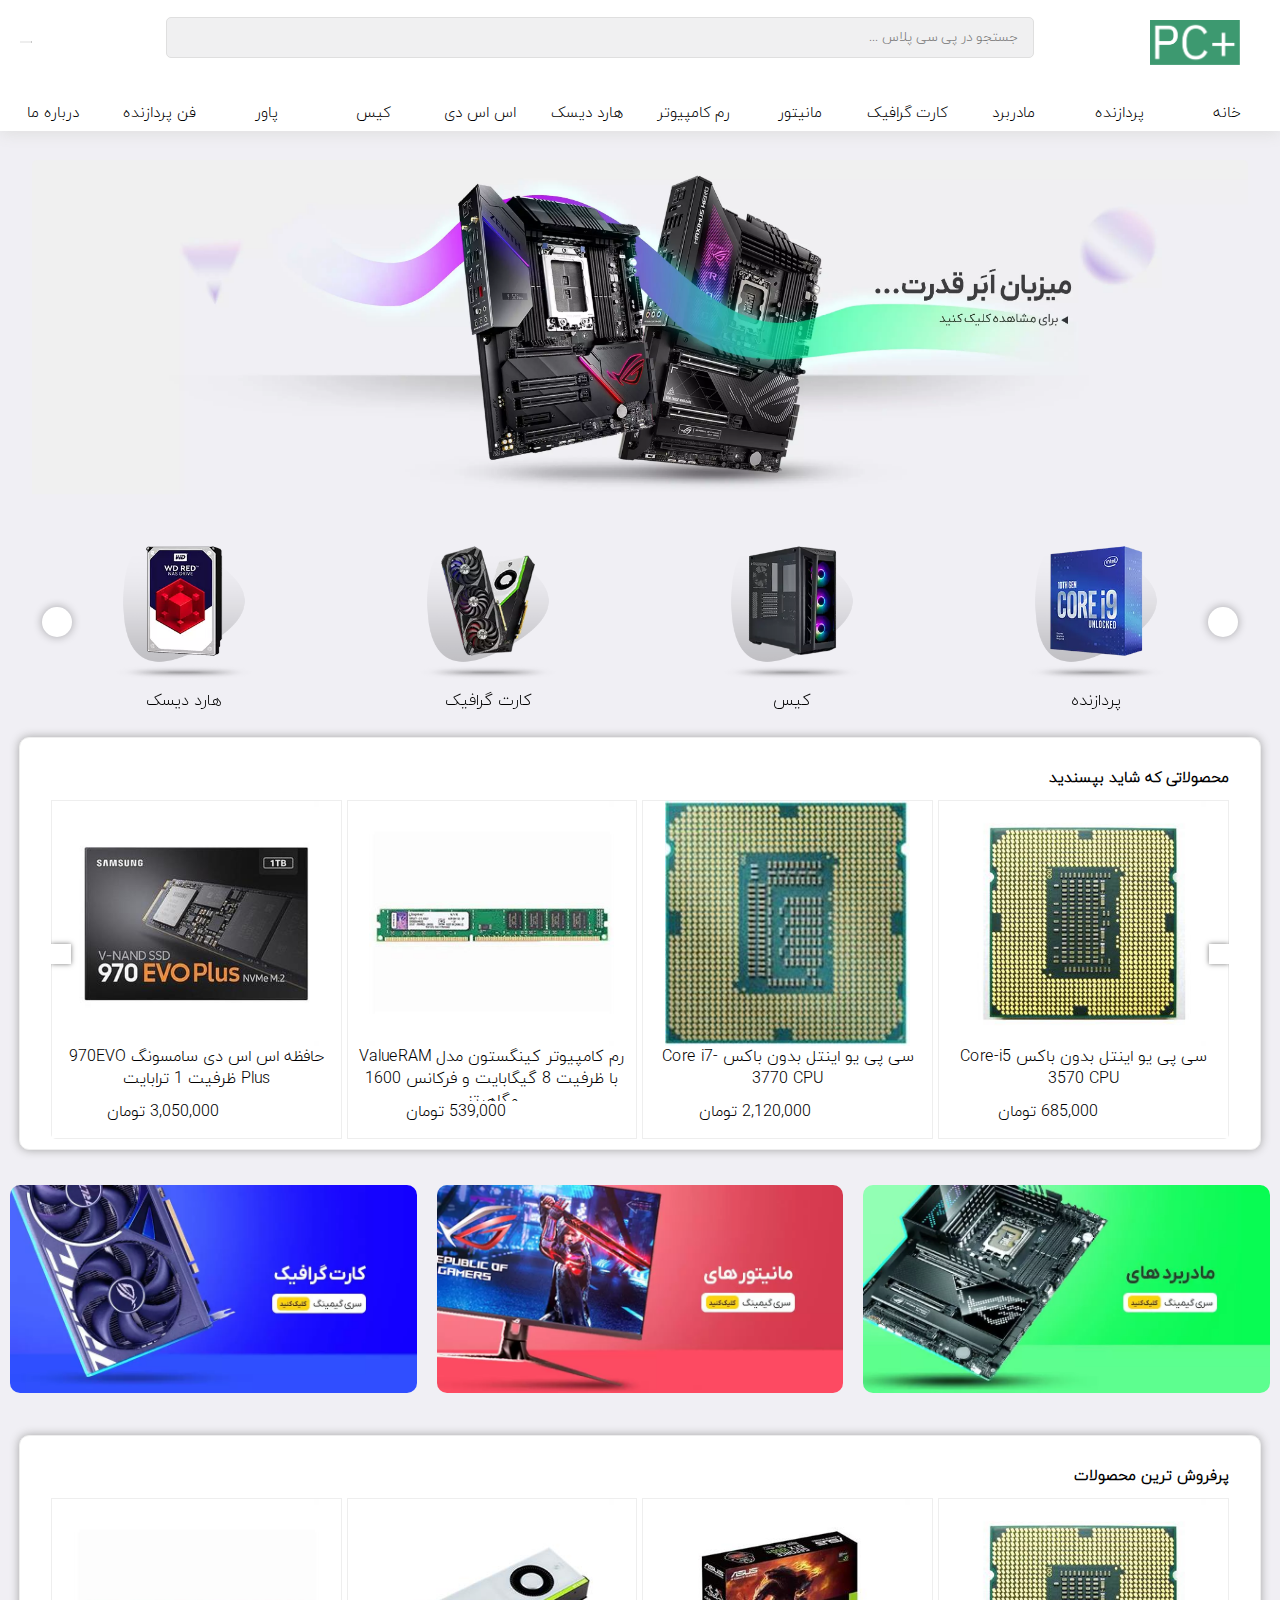
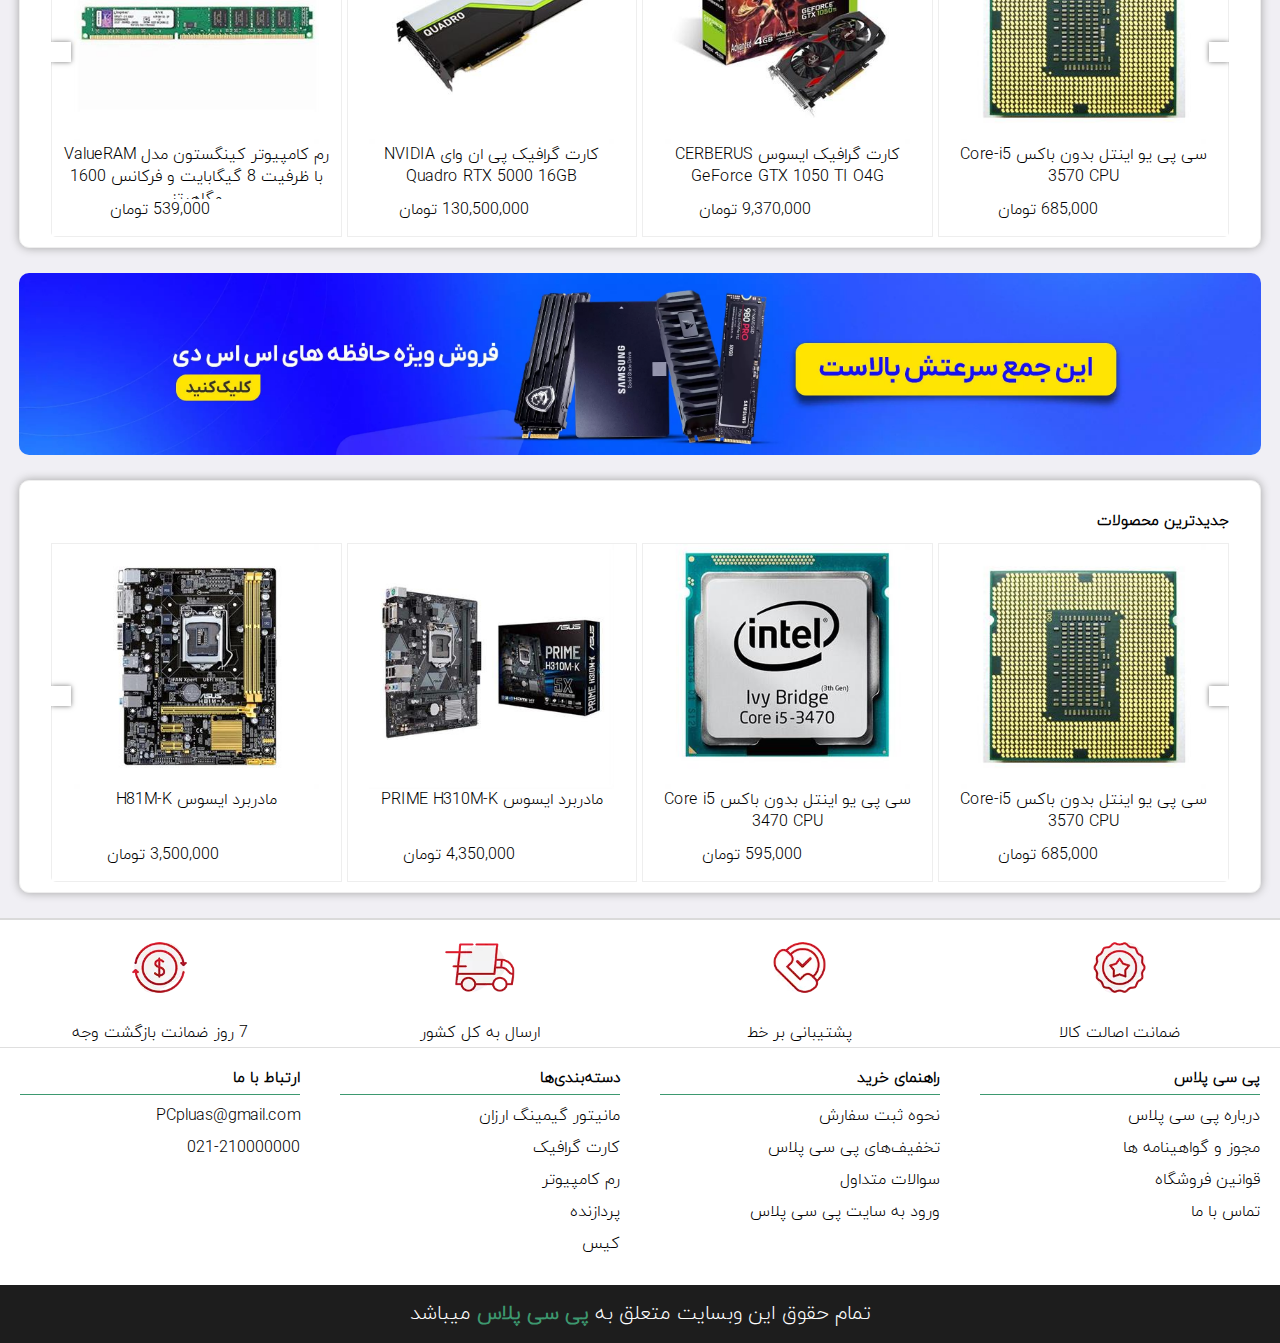
<file: product.html>
<!DOCTYPE html>
<html lang="fa" dir="rtl">

<head>
    <meta charset="UTF-8">
    <meta name="viewport" content="width=device-width, initial-scale=1.0">
    <link rel="stylesheet" href="./css/swiper-bundle.min.css">
    <link rel="stylesheet" href="./css/forall.css">
    <link rel="stylesheet" href="./css/product.css">
    <title>PC+</title>
</head>

<body>
    <div id="coverpage"></div>
    <header>
        <div class="header-top">
            <div class="icon-menu">
                <i class="fas fa-bars"></i>
            </div>
            <div class="logo">
                <img src="./img/WebSite/logo.png" alt="">
            </div>
            <div class="search">
                <input type="search" placeholder="جستجو در پی سی پلاس ...">
                <i class="fas fa-magnifying-glass"></i>
            </div>
            <div class="icons">
                <div class="user">
                    <a href="./login.html"><i class="fas fa-user"></i></a>
                </div>
                <div class="cart">
                    <a href="cart.html"><i class="fas fa-cart-shopping"></i></a>
                </div>
            </div>
        </div>
        <div class="menu-parent">
            <ul class="menu">
                <a href="index.html">
                    <li>خانه</li>
                </a>
                <a href="category.html?category=CPU">
                    <li>پردازنده</li>
                </a>
                <a href="category.html?category=motherboard">
                    <li>مادربرد</li>
                </a>
                <a href="category.html?category=GPU">
                    <li>کارت گرافیک</li>
                </a>
                <a href="category.html?category=monitor">
                    <li>مانیتور</li>
                </a>
                <a href="category.html?category=RAM">
                    <li>رم کامپیوتر</li>
                </a>
                <a href="category.html?category=harddisk">
                    <li>هارد دیسک</li>
                </a>
                <a href="category.html?category=SSD">
                    <li>اس اس دی</li>
                </a>
                <a href="category.html?category=case">
                    <li>کیس</li>
                </a>
                <a href="category.html?category=power">
                    <li>پاور</li>
                </a>
                <a href="category.html?category=fanCPU">
                    <li>فن پردازنده</li>
                </a>
                <a href="aboutus.html">
                    <li>درباره ما</li>
                </a>
            </ul>
        </div>
    </header>
    <main>
        <div class="bread-crumb">
            <nav aria-label="breadcrumb">
                <ol class="breadcrumb view">
                </ol>
            </nav>
        </div>
        <div class="container">
            <div class="row">
                <div class="images">
                    <div class="swiper slider-img">
                        <div class="swiper-wrapper">
                        </div>
                        <div class="swiper-pagination"></div>
                    </div>
                    <div class="swiper slider-img2">
                        <div class="swiper-wrapper">
                        </div>
                    </div>
                </div>
                <div class="name-btn-price">
                    <div class="name">
                        <div class="grup">
                            <h5></h5>
                        </div>
                        <h2></h2>
                        <div class="code">
                        </div>
                    </div>
                    <div class="btn-price">
                        <div class="price">
                        </div>
                        <div class="btn">
                            <button>اضافه کرده به سبد خرید</button>
                        </div>
                    </div>
                </div>
            </div>
        </div>
        <div class="section produckalats-tab tab-">
            <ul class="nav nav-pills" id="pills-tab" role="tablist" aria-label="اطلاعات کالا">
                <li class="nav-item">
                    <a class="nav-link active" id="pills-special-tab" data-toggle="pill" href="#TheSpecialTab"
                        aria-controls="TheSpecialTab" role="tab" aria-selected="true">مشخصات فنی</a>
                </li>
            </ul>
            <div id="pills-tabContent" class="tab-content">
            </div>
        </div>
    </main>
    <footer>
        <div class="top">
            <div class="option">
                <img src="./img/WebSite/15.webp" />
                <p>ضمانت اصالت کالا</p>
            </div>
            <div class="option">
                <img src="./img/WebSite/16.webp" />
                <p>پشتیبانی بر خط</p>
            </div>
            <div class="option">
                <img src="./img/WebSite/17.webp" />
                <p>ارسال به کل کشور</p>
            </div>
            <div class="option">
                <img src="./img/WebSite/18.webp" />
                <p>7 روز ضمانت بازگشت وجه</p>
            </div>
        </div>
        <div class="row">
            <div class="col-lg-4 col-6">
                <h1 class="title-h1">پی سی پلاس</h1>
                <ul>
                    <li><a href="">درباره پی سی پلاس</a></li>
                    <li><a href="">مجوز و گواهینامه ها</a></li>
                    <li><a href="">قوانین فروشگاه</a></li>
                    <li><a href="">تماس با ما</a></li>
                </ul>
            </div>
            <div class="col-lg-4 col-6">
                <h4>راهنمای خرید</h4>
                <ul>
                    <li><a href="">نحوه ثبت سفارش</a></li>
                    <li><a href="">تخفیف‌های پی سی پلاس</a></li>
                    <li><a href="">سوالات متداول</a></li>
                    <li><a href="login.html" title="ورود / ثبت نام در سامانه فروشگاه اینترنتی تاپ رایان">ورود به
                            سایت پی سی پلاس</a></li>
                </ul>
            </div>
            <div class="col-lg-4 col-12">
                <h4>دسته‌بندی‌ها</h4>
                <ul>
                    <li><a href="category.html?category=monitor">مانیتور گیمینگ ارزان</a></li>
                    <li><a href="category.html?category=GPU">کارت گرافیک</a></li>
                    <li><a href="category.html?category=RAM">رم کامپیوتر</a></li>
                    <li><a href="category.html?category=CPU">پردازنده</a></li>
                    <li><a href="category.html?category=case">کیس</a></li>
                </ul>
            </div>
            <div class="col-lg-4 col-12">
                <h4>ارتباط با ما</h4>
                <ul>
                    <li><a href=""><i class="fas fa-envelope"></i> PCpluas@gmail.com </a></li>
                    <li><a href=""><i class="fas fa-phone"></i> 021-210000000 </a></a></li>
                </ul>
            </div>
        </div>
        <div class="copy-right">
            <p>تمام حقوق این وبسایت متعلق به <span>پی سی پلاس</span> میباشد</p>
        </div>
    </footer>
    <script src="./js/sweetalert2.js"></script>
    <script src="./js/swiper-bundle.min.js"></script>
    <script src="./js/fontawesome.js"></script>
    <script src="./js/forall.js"></script>
    <script type="module" src="./js/product.js"></script>
</body>

</html>
</file>
<file: css/forall.css>
@font-face {
    font-family: iranYekan;
    src: url("../font/IRANYekanWebLight.woff")format('woff');
}

* {
    margin: 0;
    padding: 0;
    outline: none;
    border: none;
    text-decoration: none;
    -webkit-box-sizing: border-box;
    -moz-box-sizing: border-box;
    -o-box-sizing: border-box;
    -ms-box-sizing: border-box;
    box-sizing: border-box;
    font-family: iransans;
    list-style-type: none;
    font-family: iranYekan;
    transition: 0.3s;
}

.header-top {
    display: flex;
    justify-content: space-between;
    padding: 20px;
    font-size: 24px;
    color: #1d1d1d;
    position: relative;
    background-color: #fff;
}

.icon-menu {
    cursor: pointer;
}

.icon-menu:hover {
    color: #333333;
}

.logo {
    width: 100px;
}

.logo img {
    width: 100%;
}

.icons div {
    display: inline-block;
    font-size: 20px;
}

.icons div a {
    color: #1d1d1d;
}

.icons .cart {
    border-right: 1px solid #a3a3a3;
    padding-right: 10px;
    margin-right: 10px;
}

.search {
    width: 90%;
    position: absolute;
    margin: auto;
    align-items: center;
    display: flex;
    bottom: -20px;
    right: 0;
    left: 0;
}

.search input {
    width: 100%;
    border: 1px solid #dfdfdf;
    background-color: #f0f0f1;
    padding: 10px 15px;
    border-radius: 5px;
}

.search i {
    position: absolute;
    left: 20px;
    font-size: 19px;
    color: #a3a3a3;
    cursor: pointer;
}

.menu-parent {
    max-width: 80%;
    width: 350px;
    position: fixed;
    top: 0;
    height: 100vh;
    background-color: #ffffff;
    padding: 20px;
    visibility: hidden;
    right: -100%;
    z-index: 3;
}

.menu-parent ul a {
    width: 100%;
    display: block;
    padding: 10px;
    margin: 2px;
    color: #000;
}

.menu-parent ul a:hover {
    color: #333333;
    background-color: #eeeeee;
}

.vis-menu {
    visibility: inherit;
    right: 0;
}

#coverpage {
    width: 100%;
    height: 100%;
    background-color: #333333bb;
    position: fixed;
    z-index: 2;
    display: none;
    cursor: pointer;
}

footer .top {
    text-align: center;
    background-color: #dadada;
    border-top: 2px solid #dadada;
}

footer .top .option {
    display: inline-block;
    width: 49%;
    background-color: #fff;
    margin-right: 1px;
    margin-bottom: 3px;
}

footer .top .option img {
    width: 30%;
}

footer .row {
    background-color: #fff;
    border-top: 1px solid #dfdfdf;
    display: flex;
    flex-wrap: wrap;
}

footer .row div {
    width: 45%;
    display: inline-block;
    padding: 20px;
}

footer h1,
footer h4 {
    font-size: 15px;
    font-weight: 600;
    margin-bottom: 10px;
    padding-bottom: 5px;
    border-bottom: 1px solid #3d9970;
}

footer li {
    margin: 10px 0;
}

footer li a {
    color: #000;
}

footer li i {
    margin-left: 5px;
    color: #3d9970;
}

.copy-right {
    text-align: center;
    padding: 15px 0;
    font-size: 20px;
    background-color: #1d1d1d;
    color: #fff;
}

.copy-right span {
    color: #3d9970;
    font-weight: bold;
}

.swal2-container {
    width: auto !important;
}

.swal2-toast {
    display: flex !important;
    align-items: center !important;
}

div:where(.swal2-container) img:where(.swal2-image) {
    margin: 0em auto 0em !important;
}

.swal2-popup.swal2-toast .swal2-title {
    margin: 0 1em !important;
}

.swal2-timer-progress-bar {
    background: rgb(230, 230, 230);
    background: linear-gradient(225deg, rgba(52, 125, 92, 1) 0%, rgba(136, 208, 152, 1) 47%, rgba(52, 125, 92, 1) 100%);
}

.swal2-timer-progress-bar-container {
    background: rgb(230, 230, 230);
    background: linear-gradient(225deg, rgba(230, 230, 230, 1) 0%, rgba(186, 186, 186, 1) 47%, rgba(95, 96, 95, 1) 100%);
}

.bread-crumb nav ol {
    display: flex;
    padding-right: 3%;
}

.breadcrumb a {
    color: #000;
    margin-right: 10px;
}

@media screen and (min-width: 768px) {
    .search {
        position: relative;
        width: 70%;
        top: -10px;
        bottom: auto;
        right: 0;
        left: 0;
    }

    .header-top {
        justify-content: space-evenly;
    }

    .logo {
        width: 90px;
        margin-right: 20px;
    }

    footer .top {
        background-color: #fff;
        display: flex;
    }

    footer .row {
        flex-wrap: nowrap;
    }
}

@media screen and (min-width: 1024px) {
    body {
        background-color: #f0eff4;
    }

    .icon-menu {
        display: none;
    }

    .menu-parent {
        width: auto;
        max-width: 100%;
        visibility: inherit;
        position: inherit;
        padding: 0;
        height: auto;
        border-top: 1px solid #dfdfdf;
        box-shadow: 0px 3px 15px #dfdfdf;
        margin: -1px 0;
    }

    .menu-parent ul {
        display: flex;
        flex-direction: row;
        flex-wrap: nowrap;
        justify-content: start;
        align-items: center;
    }

    .menu-parent ul a {
        width: 100%;
        padding: 5px 5px;
        font-size: 13px;
        text-align: center;
    }

    .menu-parent ul a:hover {
        background-color: #fff;
        color: #3d9970;
        border-bottom: 1px solid #3d9970;
    }
}

@media screen and (min-width: 1120px) {
    .menu-parent ul a {
        font-size: 15px;
    }
}
</file>
<file: css/aboutus.css>
main {
    margin: 30px auto;
}

.card {
    width: 97%;
    background-color: #fff;
    border: 1px solid #dfdfdf;
    border-radius: 5px;
    margin: 15px auto;
    padding: 20px 3%;
    text-align: center;
    color: #4c5e60;
}

.card .head-title h1 {
    font-weight: 600;
    font-size: 2rem;
    margin-bottom: 20px;
}
.box{
    text-align: right;
    margin-bottom: 20px;
}
.box h2{
    margin-bottom: 20px;
    font-size: 20px;
}
.box ul {
    padding:0 20px ;
    margin-top:20px ;
}
.box ul li{
    margin-bottom: 5px;
    list-style-type: disc;
}
.box-2 h2:first-child{
    color: #3d9970;
}
</file>
<file: css/cart.css>
main {
    margin: 30px 0;
}

.conntent {
    width: 97%;
    margin: 15px auto;
}

.sum {
    background-color: #fff;
    border: 1px solid #dfdfdf;
    border-radius: 10px;
    margin: 10px auto;
    position: sticky;
    bottom: 10px;
    box-shadow: 0px 0px 10px #5f5f5f62;
}

.sum .price {
    display: flex;
    justify-content: space-between;
    margin: 15px 5%;
}

.sum .btn button {
    width: 90%;
    margin: 10px auto;
    display: block;
    padding: 5px;
    color: #fff;
    background: #3d9970;
    border-radius: 5px;
    cursor: pointer;
}

.sum .btn button:hover {
    background-color: #307e5b;
}

.proudcts {
    border-radius: 10px;
    border: 1px solid #dfdfdf;
    background-color: #fff;
}

.proudct {
    text-align: center;
    border: 1px solid #dfdfdf;
    border-radius: 10px;
    margin: 10px;
}

.proudct .name {
    padding: 5px 10px;
}

.proudct a {
    color: #000;
    font-size: 13px;
    font-weight: 400;
}

.proudct .img {
    width: 65%;
    max-width: 300px;
    margin: auto;
}

.proudct .img img {
    width: 100%;
}

.proudct .price-cunt {
    border-top: 1px solid #dfdfdf;
    margin: 15px 0;
    padding: 15px 0;
    display: flex;
    justify-content: space-around;
    align-items: center;
}

.proudct .price-cunt .cunt {
    display: flex;
    gap: 10px;
}

.price-cunt .cunt .change-cunt {
    display: flex;
    gap: 10px;
    align-items: center;
}

.cunt .change-cunt .plus-mins,
.cunt #delete {
    display: flex;
    padding: 7px;
    background-color: #3d9970;
    border-radius: 100%;
    color: #fff;
    border-radius: 100%;
    border: 2px solid #dfdfdf;
    cursor: pointer;
}

.cunt #delete {
    background-color: #c42525;
}

.swal2-confirm {
    background-color: #c42525 ;
    outline: none !important;
    border: none !important;
}

.swal2-cancel {
    background-color: #3d9970 !important;
}

.error {
    width: 97%;
    text-align: center;
    padding: 5%;
    background: #fff3cd;
    margin: 10px auto;
    border-radius: 10px;
    color: #856404;
}

.error div {
    font-size: 40px;
}

.error p {
    font-size: 23px;
}

@media screen and (min-width : 768px) {
    .conntent {
        display: flex;
        align-items: flex-start;
    }

    .sum {
        display: inline-block;
        width: 35%;
        top: 15px;
        margin-right: 2%;
    }

    .proudcts {
        width: 60%;
        display: inline-block;
    }

    .proudct {
        display: flex;
    }

    .proudct a {
        text-align: right;
    }

    .proudct .img {
        width: auto;
        max-width: auto;
        margin: 0 10px;
        padding: 0 10px;
        border-left: 1px solid #dfdfdf;
        display: flex;
        align-items: center;
    }

    .info {
        display: flex;
        flex-wrap: wrap;
        padding: 10px;
    }

    .proudct .price-cunt {
        width: 80%;
        border: none;
    }

    .proudct .img img {
        width: 100px;
    }

    .price-cunt .price {
        text-align: right;
        margin: 0 10px 15px 0;
    }
    .proudct .price-cunt{
        display: block;
    }
}

@media screen and (min-width:1024px) {
    .proudct .img img {
        width: 200px;
    }
}
</file>
<file: css/category.css>
main {
    margin-top: 30px;
}

.bread-crumb nav ol {
    display: flex;
    padding-right: 3%;
}

.breadcrumb a {
    color: #000;
    margin-right: 10px;
}

#page-content-wrapper {
    width: 97%;
    margin: 15px auto;
    background-color: #fff;
    padding: 10px 3%;
    border-radius: 10px;
    border: 1px solid #dfdfdf;
}

#page-content-wrapper .b-bottom {
    display: flex;
    justify-content: space-between;
    align-items: center;
    padding-bottom: 5px;
    border-bottom: 2px solid #eee;
}

#page-content-wrapper .list-main h1 {
    font-size: 15px;
    font-weight: 600;
}

#page-content-wrapper .btn-sortmode {
    padding: 5px;
    margin: 5px;
    background-color: transparent;
    cursor: pointer;
    color: #505050;
}

#page-content-wrapper .grid-list-buttons {
    border: none;
}

#page-content-wrapper .sel-btn-sortmode {
    color: #3d9970 !important;
}

#page-content-wrapper .btn-sortmode:hover {
    color: #000;
}

#listing-result .row {
    display: flex;
    flex-wrap: wrap;
}

.product-item-holder {
    width: 97%;
    border: 1px solid #dfdfdf;
    text-align: center;
    padding-bottom: 5px;
}

.product-item-holder .product-item {
    padding: 15px;
}

.product-item-holder .image img {
    width: 70%;
}

.product-item-holder .title a {
    color: #000;
    height: 50px;
    display: block;
    overflow: hidden;
}

.product-item-holder .price-now {
    text-align: left;
}

.error {
    width: 100%;
    background: #fff3cd;
    padding: 20px;
    border-radius: 11px;
    margin: 20px 0;
    color: #856404;
    text-align: center;
}

.add-cart {
    font-size: 20px;
    color: #3d9970;
    cursor: pointer;
}

.price {
    display: flex;
    justify-content: space-around;
}

.grid-list-buttons.icons {
    display: flex;
    gap: 10px;
}

.grid-list-buttons span {
    width: 30px;
    height: 30px;
    display: flex;
    justify-content: center;
    align-items: center;
    border: 1px solid #dfdfdf;
    border-radius: 5px;
    cursor: pointer;
}

.grid-list-buttons .sel-mode {
    background-color: #3d9970;
    color: #e0e0e0;
}

.product-item-holder-list {
    width: 100% !important;
}

.product-item-holder-list .product-item {
    display: flex;
}

.product-item-holder-list .image img {
    width: 100px;
}

.product-item-holder-list .flex-grow-1 {
    width: 90%;
    padding: 0px 0 10px 0;
}

.product-item-holder-list .body {
	height: 100%;
}

@media screen and (min-width: 450px) {
    .product-item-holder {
        width: 50%;
        display: inline-block;
    }
}

@media screen and (min-width: 768px) {
    .product-item-holder {
        width: 33%;
    }
    .product-item-holder-list .flex-grow-1{
        display: flex;
        justify-content: space-around;
        align-items: center;
    }
    .product-item-holder-list .body {
        width: 70%;
    }
    .product-item-holder-list .body .title {
        height: 100%;
        display: flex;
        align-items: center;
    }
    .product-item-holder-list .title a{
        height: auto;
    }
    .product-item-holder-list .price{
        gap: 15px;
    }
}

@media screen and (min-width: 1024px) {
    .product-item-holder {
        width: 25%;
    }
    .product-item-holder-list .image img {
        width: 125px;
    }
}
</file>
<file: css/login.css>
main {
    margin: 30px 0;
}

.box-login {
    margin: 15px auto;
}

.box-login .widget {
    width: 97%;
    margin: auto;
    background-color: #fff;
    padding: 20px 3%;
    border-radius: 10px;
    text-align: center;
    border: 1px solid #dfdfdf;
}

.box-login .widget .text-container {
    border-bottom: 1px solid #dfdfdf;
    padding: 0 0 10px 0;
}

.box-login .login {
    text-align: right;
}
.box-login div  p{
    text-align: right;
    margin: 10px 0 0 0;
}
.box-login div input {
    width: 100%;
    text-align: center;
    border: 1px solid #dfdfdf;
    border-radius: 5px;
    padding: 10px;
    margin: 10px 0;
    font-size: 15px;
    direction: ltr;
}
.box-login div input:focus{
    letter-spacing: 3px; 
    border: 1px solid #3d9970;
}
.box-login div button {
    width: 100%;
    padding: 5px;
    border-radius: 5px;
    color: #fff;
    background-color: #3d9970;
    cursor: pointer;
}
.box-login div button:hover{
    background-color: #316d52;
}
.login-by-code{
    display: none;
}
.login-by-code span{
    cursor: pointer;
    display: block;
    margin: 20px 0 0 0;
    color: #7c7c7c;
    font-size: 15px;
}
@media screen and (min-width: 768px) {
    .box-login{
        width: 70%;
    }
}
@media screen and (min-width: 768px) {
    .box-login{
        width: 50%;
    }
}
</file>
<file: css/index.css>
.swiper {
    margin-top: 30px;
    text-align: center;
    width: 90%;
    border-radius: 5px;
    z-index: 1;
}

.slider-images img {
    width: 100%;
}

.swiper-button-next,
.swiper-button-prev {
    color: #1d1d1d;
}

.swiper-button-next:hover,
.swiper-button-prev:hover {
    color: #3d9970;
}

.list-slider img {
    width: 50%;
}

.list-slider .swiper-slide a {
    color: #000;
}

.product a {
    color: #000;
}

.pictures {
    display: flex;
    justify-content: space-between;
}

.pictures .picture {
    margin: 10px;
}

.pictures .picture img {
    width: 100%;
    border-radius: 10px;
}

.min-768 {
    display: none;
}

.pics .picture img {
    width: 97%;
    display: block;
    margin: auto;
    border-radius: 10px;
}

.sliders {
    width: 97%;
    border: 1px solid #eee;
    padding-bottom: 10px;
    border-radius: 10px;
    box-shadow: 0px 0px 10px #a3a3a3;
    margin: 25px auto;
    background-color: #fff;
}

.sliders h6 {
    text-align: right;
    font-size: 15px;
    margin-bottom: 11px;
}

.cart {
    border: 1px solid #eee;
    background-color: #fff;
}

.cart a {
    color: #000;
}

.cart .img {
    height: 245px;
}

.cart .img img {
    height: 100%;
    max-width: 100%;
}

.cart .info .title {
    height: 55px;
    overflow: hidden;
    padding: 0 10px;
}

.cart .info .price {
    text-align: left;
    margin-left: 15px;
    margin-bottom: 15px;
    display: flex;
    justify-content: space-around;
}

.add-cart {
    font-size: 20px;
    color: #3d9970;
    cursor: pointer;
}

.button-prev,
.button-next {
    /* position: absolute; */
    bottom: 45%;
    right: 0;
    z-index: 999;
    background-color: transparent;
    padding: 10px;
    background: #fff;
    box-shadow: 0px 0px 5px #00000085;
    display: flex;
    justify-content: center;
    align-items: center;
    font-size: 20px;
    cursor: pointer;
}

.button-next {
    right: auto;
    left: 0;
}

.button-prev:hover,
.button-next:hover {
    color: #3d9970;
}

.imgslider-button-prev,
.imgslider-button-next {
    /* position: absolute; */
    bottom: 45%;
    right: 15px;
    z-index: 99;
    font-size: 20px;
    cursor: pointer;
}

.imgslider-button-prev:hover,
.imgslider-button-next:hover {
    color: #3d9970;
}

.imgslider-button-next {
    left: 15px;
    right: auto !important;
}

.sliders .btn-left,
.sliders .btn-right {
    padding: 0;
}

.btn-right,
.btn-left {
    position: absolute;
    z-index: 1;
    top: 0;
    bottom: 0;
    display: flex;
    align-items: center;
    padding: 0 10px;
}

.btn-left {
    left: 0;
}

.button-prev-list,
.button-next-list {
    width: 30px;
    height: 30px;
    background-color: #fff;
    display: flex;
    justify-content: center;
    align-items: center;
    border-radius: 100%;
    color: #6f6f6f;
    cursor: pointer;
    box-shadow: 0px 0px 10px #00000052;
}

.button-prev-list:hover,
.button-next-list:hover {
    color: #3d9970;
}

.button-next-list {
    right: auto !important;
    left: 0;
}

@media screen and (min-width: 768px) {
    .swiper {
        margin-top: 0px;
    }

    .max-768 {
        display: none;
    }

    .min-768 {
        display: inherit;
    }
}

@media screen and (min-width: 1024px) {

    .swiper {
        margin-top: 30px;
        width: 95%;
    }
}
</file>
<file: css/product.css>
main {
    margin-top: 30px;
}

.images {
    text-align: center;
}

.slider-img2 {
    display: none;
}

.swiper-pagination-bullet-active {
    background-color: #000 !important;
}

.bread-crumb nav ol {
    display: flex;
    padding-right: 3%;
}

.breadcrumb a {
    color: #000;
    margin-right: 10px;
}

.container {
    width: 97%;
    margin: 15px auto;
    background-color: #fff;
    padding: 10px 3%;
    border-radius: 10px;
    border: 1px solid #dfdfdf;
}

.name {
    margin: 20px 0;
    border-bottom: 1px solid #dfdfdf;
}

.name h5 a {
    color: #3d9970;
}

.name h2 {
    font-weight: bold;
    font-size: 15px;
    margin: 10px 0;
}

.code p {
    color: #585858;
    font-size: 15px;
}

.btn-price {
    display: flex;
    justify-content: left;
    gap: 20px;
    align-items: end;
}

.btn-price button {
    padding: 10px;
    background: #3d9970;
    color: #fff;
    border-radius: 5px;
    cursor: pointer;

}

.produckalats-tab {
    width: 97%;
    margin: 20px auto;
    border: 1px solid #dfdfdf;
    padding: 10px;
    border-radius: 10px;
    background-color: #fff;
}

#pills-tab {
    margin: 0 0 15px 0;
}

#pills-tab li {
    border-bottom: 1px solid #dfdfdf;
}

#pills-tab li a {
    color: #3d9970;
    display: inline-block;
    padding: 10px;
    border-bottom: 2px solid;
}

.properties-title {
    font-size: 14px;
}

.properties {
    width: 100%;
    margin-bottom: 15px;
    margin-top: 5px;
}

table {
    border-collapse: collapse;
}

.properties td:first-child {
    width: 22%;
}

.TheGreen {
    color: #006b06;
}

.TheRed {
    color: #df1e2f;
}

.properties td {
    border: 3px solid #fff;
    padding: 5px 10px 5px 5px;
    font-size: 13px;
    line-height: initial;
    color: #636363;
    background-color: #f5f5f5;
}

@media screen and (min-width: 768px) {
    .row {
        display: flex;
    }

    .name-btn-price {
        margin-right: 20px;
        width: 80%;
    }

    .name-btn-price .name {
        padding-bottom: 20px;
        margin-bottom: 20px;
    }

    .images {
        display: inline-block;
        width: 20%;
        border-left: 1px solid #dfdfdf;
    }

    .images img {
        width: 100%;
    }

    .swiper-pagination {
        display: none;
    }

    .slider-img2 {
        display: block;
    }

    .slider-img2 .swiper-wrapper {
        justify-content: center;
    }

    .slider-img2 .img {
        cursor: pointer;
        border: 1px solid #eee;
        border-radius: 5px;
        display: flex;
    }

    .slider-img2 img {
        width: 100%;
    }
}

@media screen and (min-width: 1024px) {
    .images {
        width: 18%;
    }

    .name-btn-price {
        width: 82%;
    }
}
</file>
